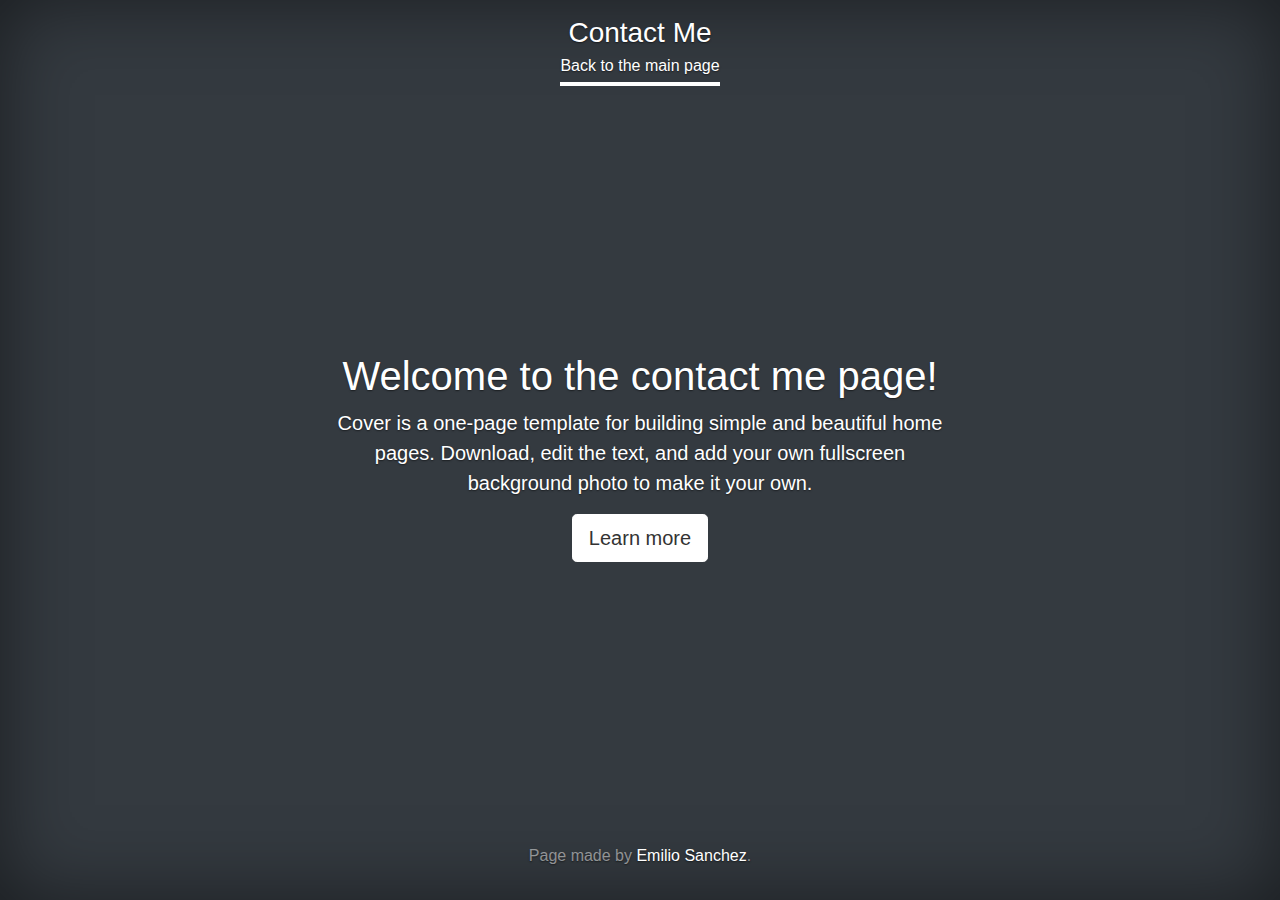
<file: contact.html>
<!doctype html>
<html lang="en" class="h-100">

<head>
  <meta charset="utf-8">
  <meta name="viewport" content="width=device-width, initial-scale=1">
  <title>Contact Me!</title>
  <link rel="shortcut icon" href="favicon.ico"/>
  <link rel="stylesheet" href="https://cdn.jsdelivr.net/npm/bootstrap@4.3.1/dist/css/bootstrap.min.css"
    integrity="sha384-ggOyR0iXCbMQv3Xipma34MD+dH/1fQ784/j6cY/iJTQUOhcWr7x9JvoRxT2MZw1T" crossorigin="anonymous" />

  <style>
    .bd-placeholder-img {
      font-size: 1.125rem;
      text-anchor: middle;
      -webkit-user-select: none;
      -moz-user-select: none;
      user-select: none;
    }

    @media (min-width: 768px) {
      .bd-placeholder-img-lg {
        font-size: 3.5rem;
      }
    }

    .b-example-divider {
      height: 3rem;
      background-color: rgba(0, 0, 0, .1);
      border: solid rgba(0, 0, 0, .15);
      border-width: 1px 0;
      box-shadow: inset 0 .5em 1.5em rgba(0, 0, 0, .1), inset 0 .125em .5em rgba(0, 0, 0, .15);
    }

    .b-example-vr {
      flex-shrink: 0;
      width: 1.5rem;
      height: 100vh;
    }

    .bi {
      vertical-align: -.125em;
      fill: currentColor;
    }

    .nav-scroller {
      position: relative;
      z-index: 2;
      height: 2.75rem;
      overflow-y: hidden;
    }

    .nav-scroller .nav {
      display: flex;
      flex-wrap: nowrap;
      padding-bottom: 1rem;
      margin-top: -1px;
      overflow-x: auto;
      text-align: center;
      white-space: nowrap;
      -webkit-overflow-scrolling: touch;
    }
  </style>
  <link href="./css/contact.css" rel="stylesheet">
</head>

<body class="d-flex h-100 text-center text-white bg-dark">

  <div class="cover-container d-flex w-100 h-100 p-3 mx-auto flex-column">
    <header class="mb-auto">
      <div>
        <h3 class="float-md-start mb-0">Contact Me</h3>
        <nav class="nav nav-masthead justify-content-center float-md-end">
          <a class="nav-link fw-bold py-1 px-0 active" aria-current="page" href="index.html">Back to the main page</a>
        </nav>
      </div>
    </header>

    <main class="px-3">
      <h1>Welcome to the contact me page!</h1>
      <p class="lead">Cover is a one-page template for building simple and beautiful home pages. Download, edit the
        text, and add your own fullscreen background photo to make it your own.</p>
      <p class="lead">
        <a href="#" class="btn btn-lg btn-secondary fw-bold border-white bg-white">Learn more</a>
      </p>
    </main>

    <footer class="mt-auto text-white-50">
      <p>Page made by <a href="https://github.com/ESH2007" class="text-white">Emilio Sanchez</a>.</p>
    </footer>
  </div>



</body>

</html>
</file>
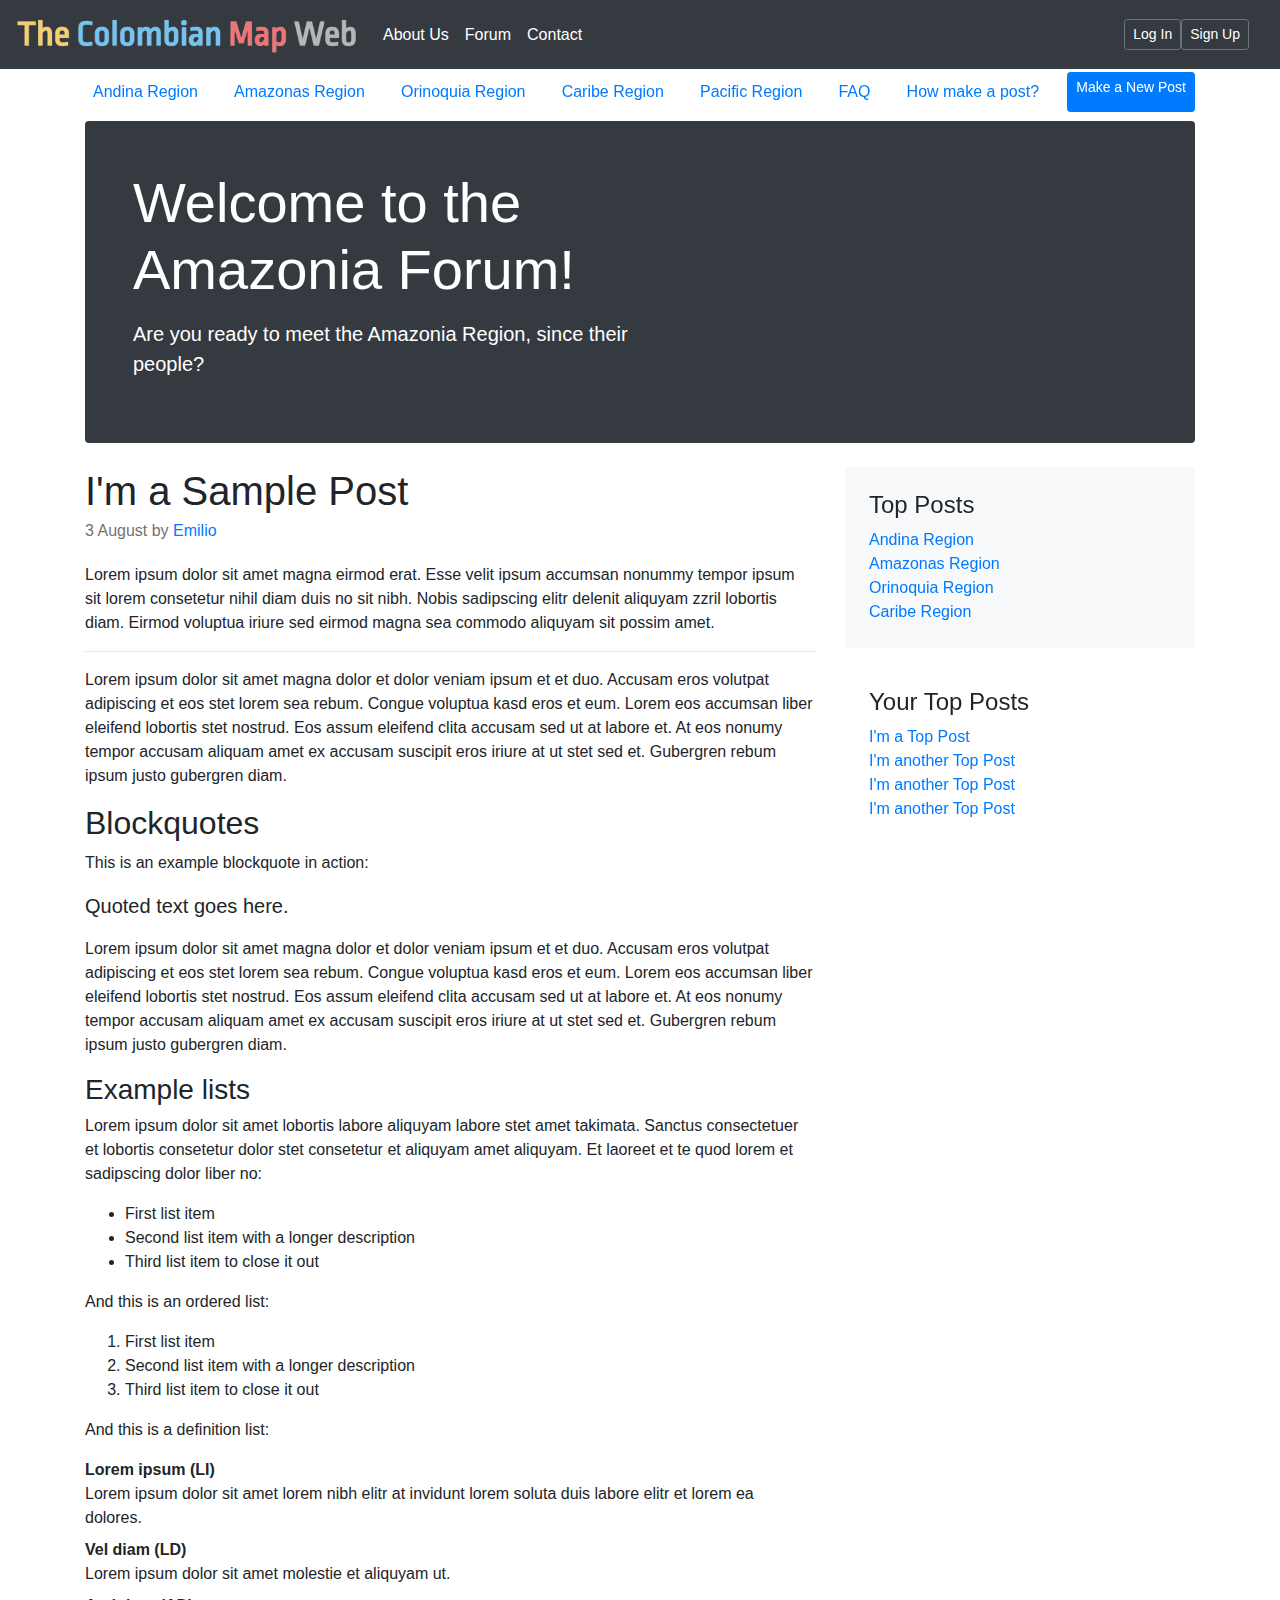
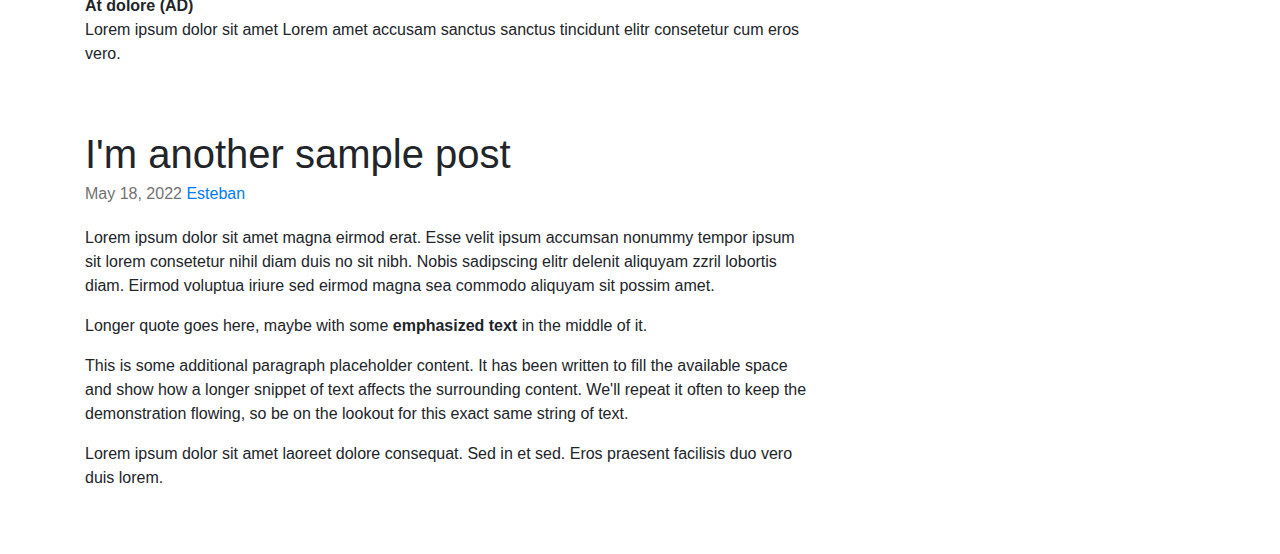
<file: forumPages/amazonia.html>
<!DOCTYPE html>
<html>

<head>
    <link rel="shortcut icon" href="favicon.ico"/>
    <meta charset="UTF-8">
    <meta name="viewport" content="width=device-width, initial-scale=1.0">
    <meta http-equiv="X-UA-Compatible" content="ie=edge">
    <link rel="stylesheet" href="../css/blog.css" />
    <!-- Bootstrap CSS -->
    <link rel="stylesheet" href="https://cdn.jsdelivr.net/npm/bootstrap@4.3.1/dist/css/bootstrap.min.css"
        integrity="sha384-ggOyR0iXCbMQv3Xipma34MD+dH/1fQ784/j6cY/iJTQUOhcWr7x9JvoRxT2MZw1T" crossorigin="anonymous" />
    <link href="https://fonts.googleapis.com/css?family=Playfair&#43;Display:700,900&amp;display=swap" rel="stylesheet">
    <title>Welcome to the forum</title>
    <style>
        .bd-placeholder-img {
            font-size: 1.125rem;
            text-anchor: middle;
            -webkit-user-select: none;
            -moz-user-select: none;
            user-select: none;
        }

        @media (min-width: 768px) {
            .bd-placeholder-img-lg {
                font-size: 3.5rem;
            }
        }

        .b-example-divider {
            height: 3rem;
            background-color: rgba(0, 0, 0, .1);
            border: solid rgba(0, 0, 0, .15);
            border-width: 1px 0;
            box-shadow: inset 0 .5em 1.5em rgba(0, 0, 0, .1), inset 0 .125em .5em rgba(0, 0, 0, .15);
        }

        .b-example-vr {
            flex-shrink: 0;
            width: 1.5rem;
            height: 100vh;
        }

        .bi {
            vertical-align: -.125em;
            fill: currentColor;
        }

        .nav-scroller {
            position: relative;
            z-index: 2;
            height: 2.75rem;
            overflow-y: hidden;
        }

        .nav-scroller .nav {
            display: flex;
            flex-wrap: nowrap;
            padding-bottom: 1rem;
            margin-top: -1px;
            overflow-x: auto;
            text-align: center;
            white-space: nowrap;
            -webkit-overflow-scrolling: touch;
        }
    </style>
</head>

<body>
    <section class="menu">
        <nav class="navbar navbar-expand-lg navbar-dark bg-dark">
            <a class="navbar-brand" href="../index.html"><img src="../img/image_2022-05-14_185653521-removebg-preview.png"
                    alt="" width="343" height="43"></a>
            <button class="navbar-toggler" type="button" data-toggle="collapse" data-target="#navbarSupportedContent"
                aria-controls="navbarSupportedContent" aria-expanded="false" aria-label="Toggle navigation">
                <span class="navbar-toggler-icon"></span>
            </button>
            <div class="collapse navbar-collapse" id="navbarSupportedContent">
                <ul class="navbar-nav mr-auto">
                    <li class="nav-item">
                        <a class="nav-link" href="../aboutUs.html">About Us</a>
                    </li>
                    <li class="nav-item">
                        <a class="nav-link" href="../forum.php">Forum</a>
                    </li>
                    <li class="nav-item">
                        <a class="nav-link" href="../contact.html">Contact</a>
                    </li>
                </ul>
                <div class="col-4 d-flex justify-content-end align-items-center">
                    <a class="btn btn-sm btn-outline-secondary" href="../login.php">Log In</a>
                    <a class="btn btn-sm btn-outline-secondary" href="../signin.php">Sign Up</a>
                </div>
            </div>
        </nav>
        <!--Menu con Home, Forum, about us, contact-->
    </section>

    <div class="container">
        <div class="nav-scroller py-1 mb-2">
            <nav class="nav d-flex justify-content-between">
                <a class="p-2 link-secondary" href="../forumPages/andinaR.html">Andina Region</a>
                <a class="p-2 link-secondary" href="../forumPages/amazonia.html">Amazonas Region</a>
                <a class="p-2 link-secondary" href="../forumPages/orinoquiaR.html">Orinoquia Region</a>
                <a class="p-2 link-secondary" href="../forumPages/caribeR.html">Caribe Region</a>
                <a class="p-2 link-secondary" href="../forumPages/pacifica.html">Pacific Region</a>
                <a class="p-2 link-secondary" href="#">FAQ</a>
                <a class="p-2 link-secondary" href="#">How make a post?</a>
                <a class="btn btn-sm btn-outline-primary" href="../makeANewPost.php">Make a New Post</a>
                <style>
                    .btn-outline-primary {
                        background-color: #007bff;
                        color: #ffffff;
                        border-color: #007bff;
                    }

                    .btn-outline-primary:hover {
                        background-color: #0c6cd3;
                        color: #ffffff;
                        border-color: #007bff;
                    }
                </style>
            </nav>
        </div>
    </div>

    <main class="container">
        <div class="p-4 p-md-5 mb-4 text-white rounded bg-dark">
            <div class="col-md-6 px-0">
                <h1 id="Blog-Header" class="display-4 fst-italic">Welcome to the Amazonia Forum!</h1>
                <p class="lead my-3">Are you ready to meet the Amazonia Region, since their people?</p>
            </div>
        </div>

        <div class="row g-5">
            <div class="col-md-8">
                <article class="blog-post">
                    <h2 class="blog-post-title mb-1">I'm a Sample Post</h2>
                    <p class="blog-post-meta">3 August by <a href="#">Emilio</a></p>

                    <p>Lorem ipsum dolor sit amet magna eirmod erat. Esse velit ipsum accumsan nonummy tempor ipsum sit
                        lorem
                        consetetur nihil diam duis no sit nibh. Nobis sadipscing elitr delenit aliquyam zzril lobortis
                        diam. Eirmod
                        voluptua iriure sed eirmod magna sea commodo aliquyam sit possim amet.</p>
                    <hr>
                    <p>Lorem ipsum dolor sit amet magna dolor et dolor veniam ipsum et et duo. Accusam eros volutpat
                        adipiscing et
                        eos stet lorem sea rebum. Congue voluptua kasd eros et eum. Lorem eos accumsan liber eleifend
                        lobortis stet
                        nostrud. Eos assum eleifend clita accusam sed ut at labore et. At eos nonumy tempor accusam
                        aliquam amet ex
                        accusam suscipit eros iriure at ut stet sed et. Gubergren rebum ipsum justo gubergren diam.</p>
                    <h2>Blockquotes</h2>
                    <p>This is an example blockquote in action:</p>
                    <blockquote class="blockquote">
                        <p>Quoted text goes here.</p>
                    </blockquote>
                    <p>Lorem ipsum dolor sit amet magna dolor et dolor veniam ipsum et et duo. Accusam eros volutpat
                        adipiscing et
                        eos stet lorem sea rebum. Congue voluptua kasd eros et eum. Lorem eos accumsan liber eleifend
                        lobortis stet
                        nostrud. Eos assum eleifend clita accusam sed ut at labore et. At eos nonumy tempor accusam
                        aliquam amet ex
                        accusam suscipit eros iriure at ut stet sed et. Gubergren rebum ipsum justo gubergren diam.</p>
                    <h3>Example lists</h3>
                    <p>Lorem ipsum dolor sit amet lobortis labore aliquyam labore stet amet takimata. Sanctus
                        consectetuer et
                        lobortis consetetur dolor stet consetetur et aliquyam amet aliquyam. Et laoreet et te quod lorem
                        et
                        sadipscing dolor liber no:</p>
                    <ul>
                        <li>First list item</li>
                        <li>Second list item with a longer description</li>
                        <li>Third list item to close it out</li>
                    </ul>
                    <p>And this is an ordered list:</p>
                    <ol>
                        <li>First list item</li>
                        <li>Second list item with a longer description</li>
                        <li>Third list item to close it out</li>
                    </ol>
                    <p>And this is a definition list:</p>
                    <dl>
                        <dt>Lorem ipsum (LI)</dt>
                        <dd>Lorem ipsum dolor sit amet lorem nibh elitr at invidunt lorem soluta duis labore elitr et
                            lorem ea
                            dolores.</dd>
                        <dt>Vel diam (LD)</dt>
                        <dd>Lorem ipsum dolor sit amet molestie et aliquyam ut.</dd>
                        <dt>At dolore (AD)</dt>
                        <dd>Lorem ipsum dolor sit amet Lorem amet accusam sanctus sanctus tincidunt elitr consetetur cum
                            eros vero.
                        </dd>
                    </dl>
                </article>

                <article class="blog-post">
                    <h2 class="blog-post-title mb-1">I'm another sample post</h2>
                    <p class="blog-post-meta">May 18, 2022 <a href="#">Esteban</a></p>

                    <p>Lorem ipsum dolor sit amet magna eirmod erat. Esse velit ipsum accumsan nonummy tempor ipsum sit
                        lorem
                        consetetur nihil diam duis no sit nibh. Nobis sadipscing elitr delenit aliquyam zzril lobortis
                        diam. Eirmod
                        voluptua iriure sed eirmod magna sea commodo aliquyam sit possim amet.</p>
                    <blockquote>
                        <p>Longer quote goes here, maybe with some <strong>emphasized text</strong> in the middle of it.
                        </p>
                    </blockquote>
                    <p>This is some additional paragraph placeholder content. It has been written to fill the available
                        space and
                        show how a longer snippet of text affects the surrounding content. We'll repeat it often to keep
                        the
                        demonstration flowing, so be on the lookout for this exact same string of text.</p>

                    <p>Lorem ipsum dolor sit amet laoreet dolore consequat. Sed in et sed. Eros praesent facilisis duo
                        vero duis
                        lorem.</p>
                </article>
            </div>

            <div class="col-md-4">
                <div class="position-sticky" style="top: 2rem;">
                    <div class="p-4 mb-3 bg-light rounded">
                        <h4 class="fst-italic">Top Posts</h4>
                        <ol class="list-unstyled mb-0">
                            <li><a href="#">Andina Region</a></li>
                            <li><a href="#">Amazonas Region</a></li>
                            <li><a href="#">Orinoquia Region</a></li>
                            <li><a href="#">Caribe Region</a></li>
                        </ol>
                    </div>

                    <div class="p-4">
                        <h4 class="fst-italic">Your Top Posts</h4>
                        <ol class="list-unstyled mb-0">
                            <li><a href="#">I'm a Top Post</a></li>
                            <li><a href="#">I'm another Top Post</a></li>
                            <li><a href="#">I'm another Top Post</a></li>
                            <li><a href="#">I'm another Top Post</a></li>
                        </ol>
                    </div>
                </div>
            </div>
        </div>

    </main>
    <!--JS Files for BootstrapJS and Jquery-->
    <script src="https://code.jquery.com/jquery-3.3.1.slim.min.js"
        integrity="sha384-q8i/X+965DzO0rT7abK41JStQIAqVgRVzpbzo5smXKp4YfRvH+8abtTE1Pi6jizo"
        crossorigin="anonymous"></script>
    <script src="https://cdn.jsdelivr.net/npm/popper.js@1.14.7/dist/umd/popper.min.js"
        integrity="sha384-UO2eT0CpHqdSJQ6hJty5KVphtPhzWj9WO1clHTMGa3JDZwrnQq4sF86dIHNDz0W1"
        crossorigin="anonymous"></script>
    <script src="https://cdn.jsdelivr.net/npm/bootstrap@4.3.1/dist/js/bootstrap.min.js"
        integrity="sha384-JjSmVgyd0p3pXB1rRibZUAYoIIy6OrQ6VrjIEaFf/nJGzIxFDsf4x0xIM+B07jRM"
        crossorigin="anonymous"></script>

</body>

</html>
</file>
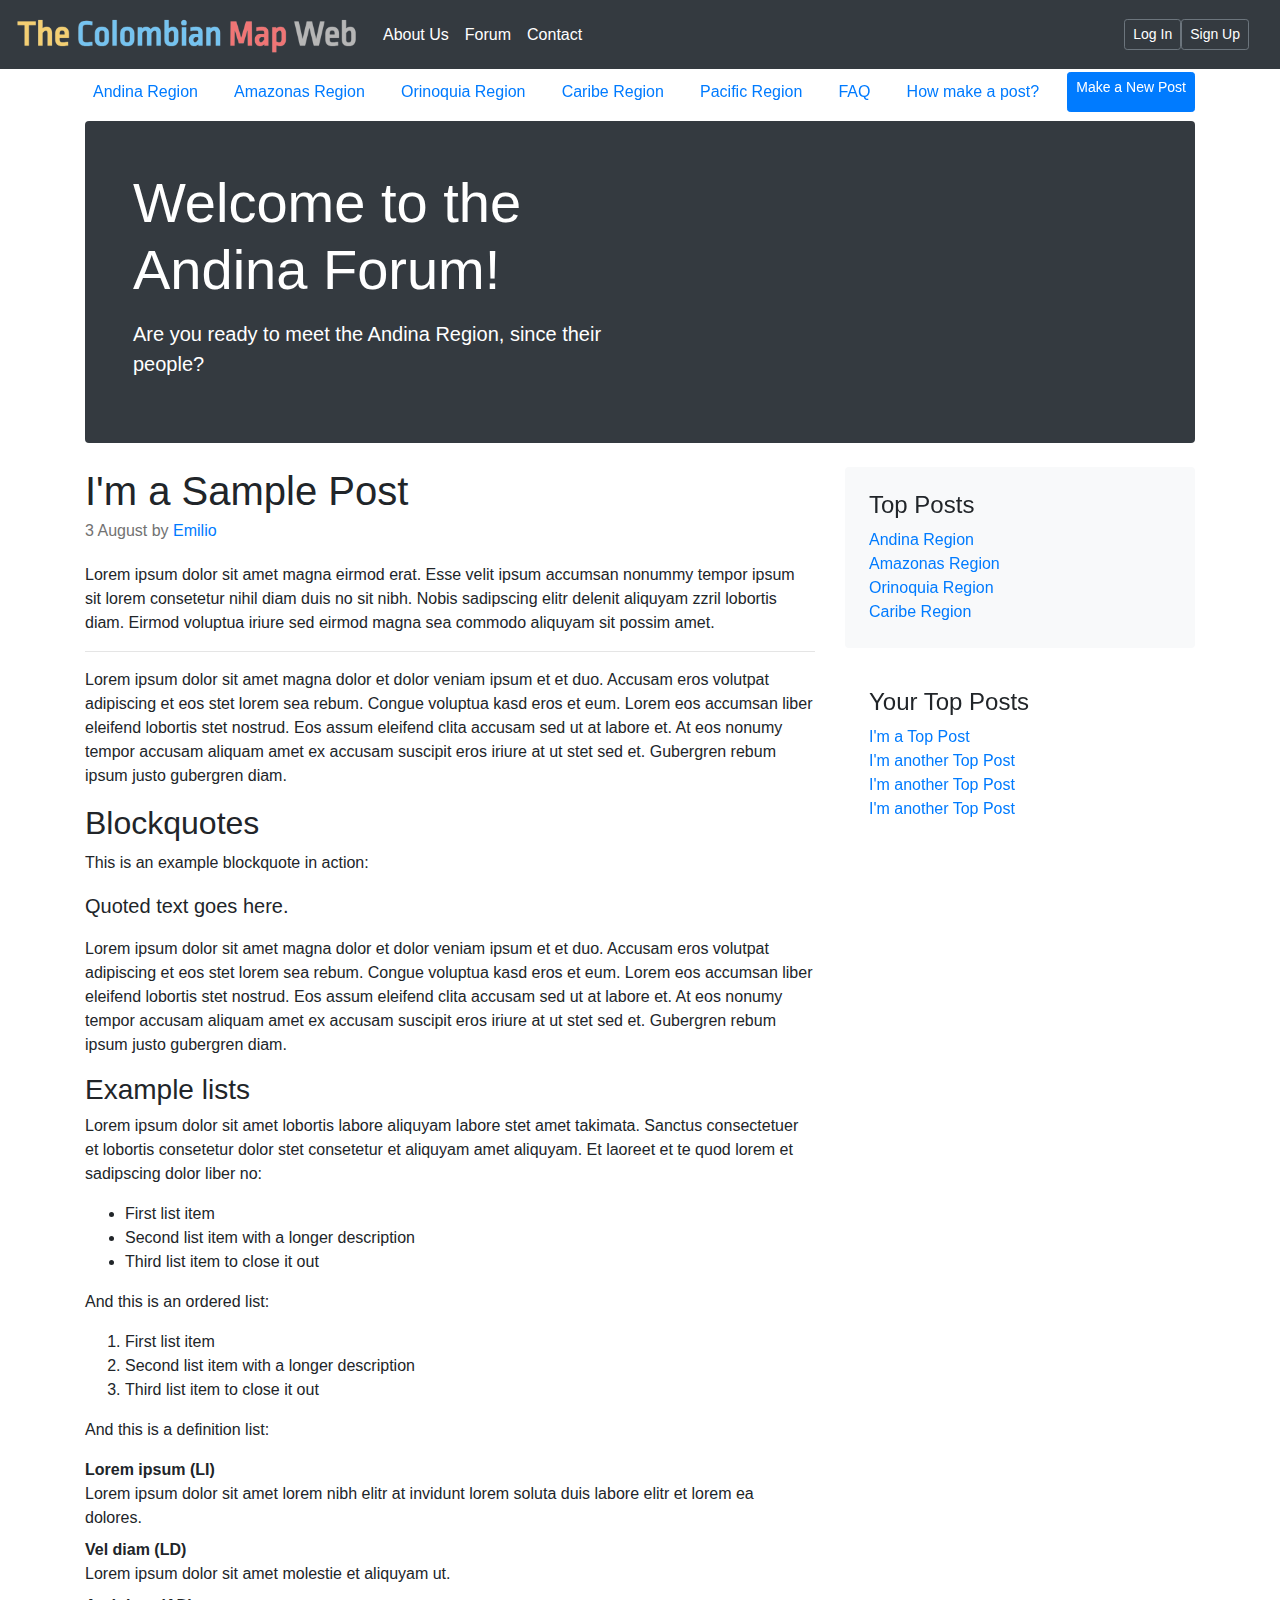
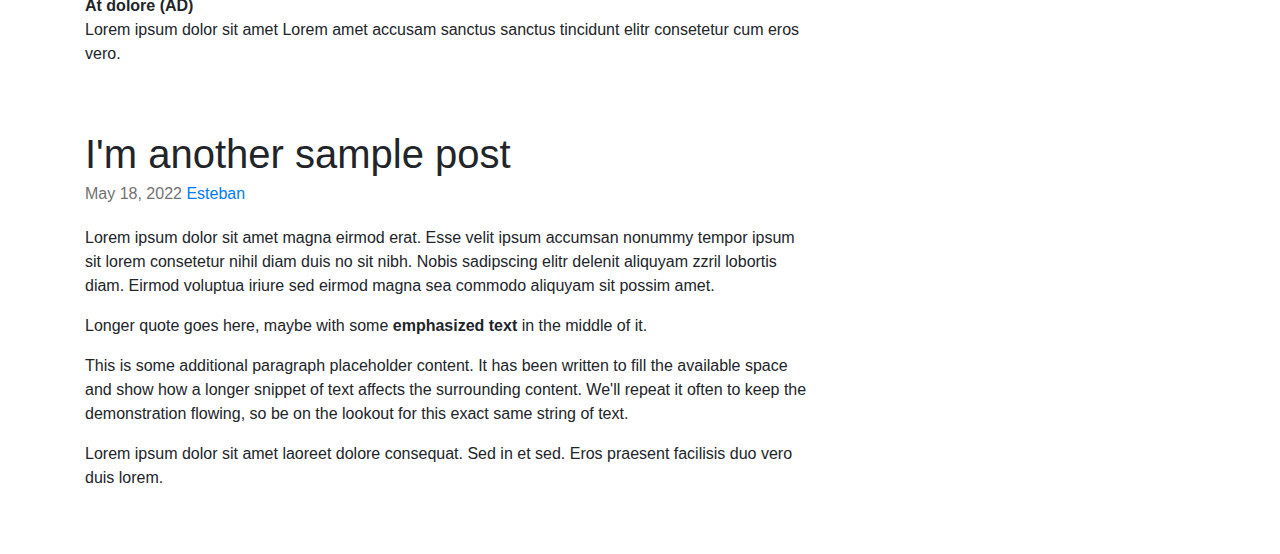
<file: forumPages/andinaR.html>
<!DOCTYPE html>
<html>

<head>
    <link rel="shortcut icon" href="favicon.ico"/>
    <meta charset="UTF-8">
    <meta name="viewport" content="width=device-width, initial-scale=1.0">
    <meta http-equiv="X-UA-Compatible" content="ie=edge">
    <link rel="stylesheet" href="../css/blog.css" />
    <!-- Bootstrap CSS -->
    <link rel="stylesheet" href="https://cdn.jsdelivr.net/npm/bootstrap@4.3.1/dist/css/bootstrap.min.css"
        integrity="sha384-ggOyR0iXCbMQv3Xipma34MD+dH/1fQ784/j6cY/iJTQUOhcWr7x9JvoRxT2MZw1T" crossorigin="anonymous" />
    <link href="https://fonts.googleapis.com/css?family=Playfair&#43;Display:700,900&amp;display=swap" rel="stylesheet">
    <title>Welcome to the forum</title>
    <style>
        .bd-placeholder-img {
            font-size: 1.125rem;
            text-anchor: middle;
            -webkit-user-select: none;
            -moz-user-select: none;
            user-select: none;
        }

        @media (min-width: 768px) {
            .bd-placeholder-img-lg {
                font-size: 3.5rem;
            }
        }

        .b-example-divider {
            height: 3rem;
            background-color: rgba(0, 0, 0, .1);
            border: solid rgba(0, 0, 0, .15);
            border-width: 1px 0;
            box-shadow: inset 0 .5em 1.5em rgba(0, 0, 0, .1), inset 0 .125em .5em rgba(0, 0, 0, .15);
        }

        .b-example-vr {
            flex-shrink: 0;
            width: 1.5rem;
            height: 100vh;
        }

        .bi {
            vertical-align: -.125em;
            fill: currentColor;
        }

        .nav-scroller {
            position: relative;
            z-index: 2;
            height: 2.75rem;
            overflow-y: hidden;
        }

        .nav-scroller .nav {
            display: flex;
            flex-wrap: nowrap;
            padding-bottom: 1rem;
            margin-top: -1px;
            overflow-x: auto;
            text-align: center;
            white-space: nowrap;
            -webkit-overflow-scrolling: touch;
        }
    </style>
</head>

<body>
    <section class="menu">
        <nav class="navbar navbar-expand-lg navbar-dark bg-dark">
            <a class="navbar-brand" href="../index.html"><img src="../img/image_2022-05-14_185653521-removebg-preview.png"
                    alt="" width="343" height="43"></a>
            <button class="navbar-toggler" type="button" data-toggle="collapse" data-target="#navbarSupportedContent"
                aria-controls="navbarSupportedContent" aria-expanded="false" aria-label="Toggle navigation">
                <span class="navbar-toggler-icon"></span>
            </button>
            <div class="collapse navbar-collapse" id="navbarSupportedContent">
                <ul class="navbar-nav mr-auto">
                    <li class="nav-item">
                        <a class="nav-link" href="../aboutUs.html">About Us</a>
                    </li>
                    <li class="nav-item">
                        <a class="nav-link" href="../forum.php">Forum</a>
                    </li>
                    <li class="nav-item">
                        <a class="nav-link" href="../contact.html">Contact</a>
                    </li>
                </ul>
                <div class="col-4 d-flex justify-content-end align-items-center">
                    <a class="btn btn-sm btn-outline-secondary" href="../login.php">Log In</a>
                    <a class="btn btn-sm btn-outline-secondary" href="../signin.php">Sign Up</a>
                </div>
            </div>
        </nav>
        <!--Menu con Home, Forum, about us, contact-->
    </section>

    <div class="container">
        <div class="nav-scroller py-1 mb-2">
            <nav class="nav d-flex justify-content-between">
                <a class="p-2 link-secondary" href="../forumPages/andinaR.html">Andina Region</a>
                <a class="p-2 link-secondary" href="../forumPages/amazonia.html">Amazonas Region</a>
                <a class="p-2 link-secondary" href="../forumPages/orinoquiaR.html">Orinoquia Region</a>
                <a class="p-2 link-secondary" href="../forumPages/caribeR.html">Caribe Region</a>
                <a class="p-2 link-secondary" href="../forumPages/pacifica.html">Pacific Region</a>
                <a class="p-2 link-secondary" href="#">FAQ</a>
                <a class="p-2 link-secondary" href="#">How make a post?</a>
                <a class="btn btn-sm btn-outline-primary" href="../makeANewPost.php">Make a New Post</a>
                <style>
                    .btn-outline-primary {
                        background-color: #007bff;
                        color: #ffffff;
                        border-color: #007bff;
                    }

                    .btn-outline-primary:hover {
                        background-color: #0c6cd3;
                        color: #ffffff;
                        border-color: #007bff;
                    }
                </style>
            </nav>
        </div>
    </div>

    <main class="container">
        <div class="p-4 p-md-5 mb-4 text-white rounded bg-dark">
            <div class="col-md-6 px-0">
                <h1 id="Blog-Header" class="display-4 fst-italic">Welcome to the Andina Forum!</h1>
                <p class="lead my-3">Are you ready to meet the Andina Region, since their people?</p>
            </div>
        </div>

        <div class="row g-5">
            <div class="col-md-8">
                <article class="blog-post">
                    <h2 class="blog-post-title mb-1">I'm a Sample Post</h2>
                    <p class="blog-post-meta">3 August by <a href="#">Emilio</a></p>

                    <p>Lorem ipsum dolor sit amet magna eirmod erat. Esse velit ipsum accumsan nonummy tempor ipsum sit
                        lorem
                        consetetur nihil diam duis no sit nibh. Nobis sadipscing elitr delenit aliquyam zzril lobortis
                        diam. Eirmod
                        voluptua iriure sed eirmod magna sea commodo aliquyam sit possim amet.</p>
                    <hr>
                    <p>Lorem ipsum dolor sit amet magna dolor et dolor veniam ipsum et et duo. Accusam eros volutpat
                        adipiscing et
                        eos stet lorem sea rebum. Congue voluptua kasd eros et eum. Lorem eos accumsan liber eleifend
                        lobortis stet
                        nostrud. Eos assum eleifend clita accusam sed ut at labore et. At eos nonumy tempor accusam
                        aliquam amet ex
                        accusam suscipit eros iriure at ut stet sed et. Gubergren rebum ipsum justo gubergren diam.</p>
                    <h2>Blockquotes</h2>
                    <p>This is an example blockquote in action:</p>
                    <blockquote class="blockquote">
                        <p>Quoted text goes here.</p>
                    </blockquote>
                    <p>Lorem ipsum dolor sit amet magna dolor et dolor veniam ipsum et et duo. Accusam eros volutpat
                        adipiscing et
                        eos stet lorem sea rebum. Congue voluptua kasd eros et eum. Lorem eos accumsan liber eleifend
                        lobortis stet
                        nostrud. Eos assum eleifend clita accusam sed ut at labore et. At eos nonumy tempor accusam
                        aliquam amet ex
                        accusam suscipit eros iriure at ut stet sed et. Gubergren rebum ipsum justo gubergren diam.</p>
                    <h3>Example lists</h3>
                    <p>Lorem ipsum dolor sit amet lobortis labore aliquyam labore stet amet takimata. Sanctus
                        consectetuer et
                        lobortis consetetur dolor stet consetetur et aliquyam amet aliquyam. Et laoreet et te quod lorem
                        et
                        sadipscing dolor liber no:</p>
                    <ul>
                        <li>First list item</li>
                        <li>Second list item with a longer description</li>
                        <li>Third list item to close it out</li>
                    </ul>
                    <p>And this is an ordered list:</p>
                    <ol>
                        <li>First list item</li>
                        <li>Second list item with a longer description</li>
                        <li>Third list item to close it out</li>
                    </ol>
                    <p>And this is a definition list:</p>
                    <dl>
                        <dt>Lorem ipsum (LI)</dt>
                        <dd>Lorem ipsum dolor sit amet lorem nibh elitr at invidunt lorem soluta duis labore elitr et
                            lorem ea
                            dolores.</dd>
                        <dt>Vel diam (LD)</dt>
                        <dd>Lorem ipsum dolor sit amet molestie et aliquyam ut.</dd>
                        <dt>At dolore (AD)</dt>
                        <dd>Lorem ipsum dolor sit amet Lorem amet accusam sanctus sanctus tincidunt elitr consetetur cum
                            eros vero.
                        </dd>
                    </dl>
                </article>

                <article class="blog-post">
                    <h2 class="blog-post-title mb-1">I'm another sample post</h2>
                    <p class="blog-post-meta">May 18, 2022 <a href="#">Esteban</a></p>

                    <p>Lorem ipsum dolor sit amet magna eirmod erat. Esse velit ipsum accumsan nonummy tempor ipsum sit
                        lorem
                        consetetur nihil diam duis no sit nibh. Nobis sadipscing elitr delenit aliquyam zzril lobortis
                        diam. Eirmod
                        voluptua iriure sed eirmod magna sea commodo aliquyam sit possim amet.</p>
                    <blockquote>
                        <p>Longer quote goes here, maybe with some <strong>emphasized text</strong> in the middle of it.
                        </p>
                    </blockquote>
                    <p>This is some additional paragraph placeholder content. It has been written to fill the available
                        space and
                        show how a longer snippet of text affects the surrounding content. We'll repeat it often to keep
                        the
                        demonstration flowing, so be on the lookout for this exact same string of text.</p>

                    <p>Lorem ipsum dolor sit amet laoreet dolore consequat. Sed in et sed. Eros praesent facilisis duo
                        vero duis
                        lorem.</p>
                </article>
            </div>

            <div class="col-md-4">
                <div class="position-sticky" style="top: 2rem;">
                    <div class="p-4 mb-3 bg-light rounded">
                        <h4 class="fst-italic">Top Posts</h4>
                        <ol class="list-unstyled mb-0">
                            <li><a href="#">Andina Region</a></li>
                            <li><a href="#">Amazonas Region</a></li>
                            <li><a href="#">Orinoquia Region</a></li>
                            <li><a href="#">Caribe Region</a></li>
                        </ol>
                    </div>

                    <div class="p-4">
                        <h4 class="fst-italic">Your Top Posts</h4>
                        <ol class="list-unstyled mb-0">
                            <li><a href="#">I'm a Top Post</a></li>
                            <li><a href="#">I'm another Top Post</a></li>
                            <li><a href="#">I'm another Top Post</a></li>
                            <li><a href="#">I'm another Top Post</a></li>
                        </ol>
                    </div>
                </div>
            </div>
        </div>

    </main>
    <!--JS Files for BootstrapJS and Jquery-->
    <script src="https://code.jquery.com/jquery-3.3.1.slim.min.js"
        integrity="sha384-q8i/X+965DzO0rT7abK41JStQIAqVgRVzpbzo5smXKp4YfRvH+8abtTE1Pi6jizo"
        crossorigin="anonymous"></script>
    <script src="https://cdn.jsdelivr.net/npm/popper.js@1.14.7/dist/umd/popper.min.js"
        integrity="sha384-UO2eT0CpHqdSJQ6hJty5KVphtPhzWj9WO1clHTMGa3JDZwrnQq4sF86dIHNDz0W1"
        crossorigin="anonymous"></script>
    <script src="https://cdn.jsdelivr.net/npm/bootstrap@4.3.1/dist/js/bootstrap.min.js"
        integrity="sha384-JjSmVgyd0p3pXB1rRibZUAYoIIy6OrQ6VrjIEaFf/nJGzIxFDsf4x0xIM+B07jRM"
        crossorigin="anonymous"></script>

</body>

</html>
</file>
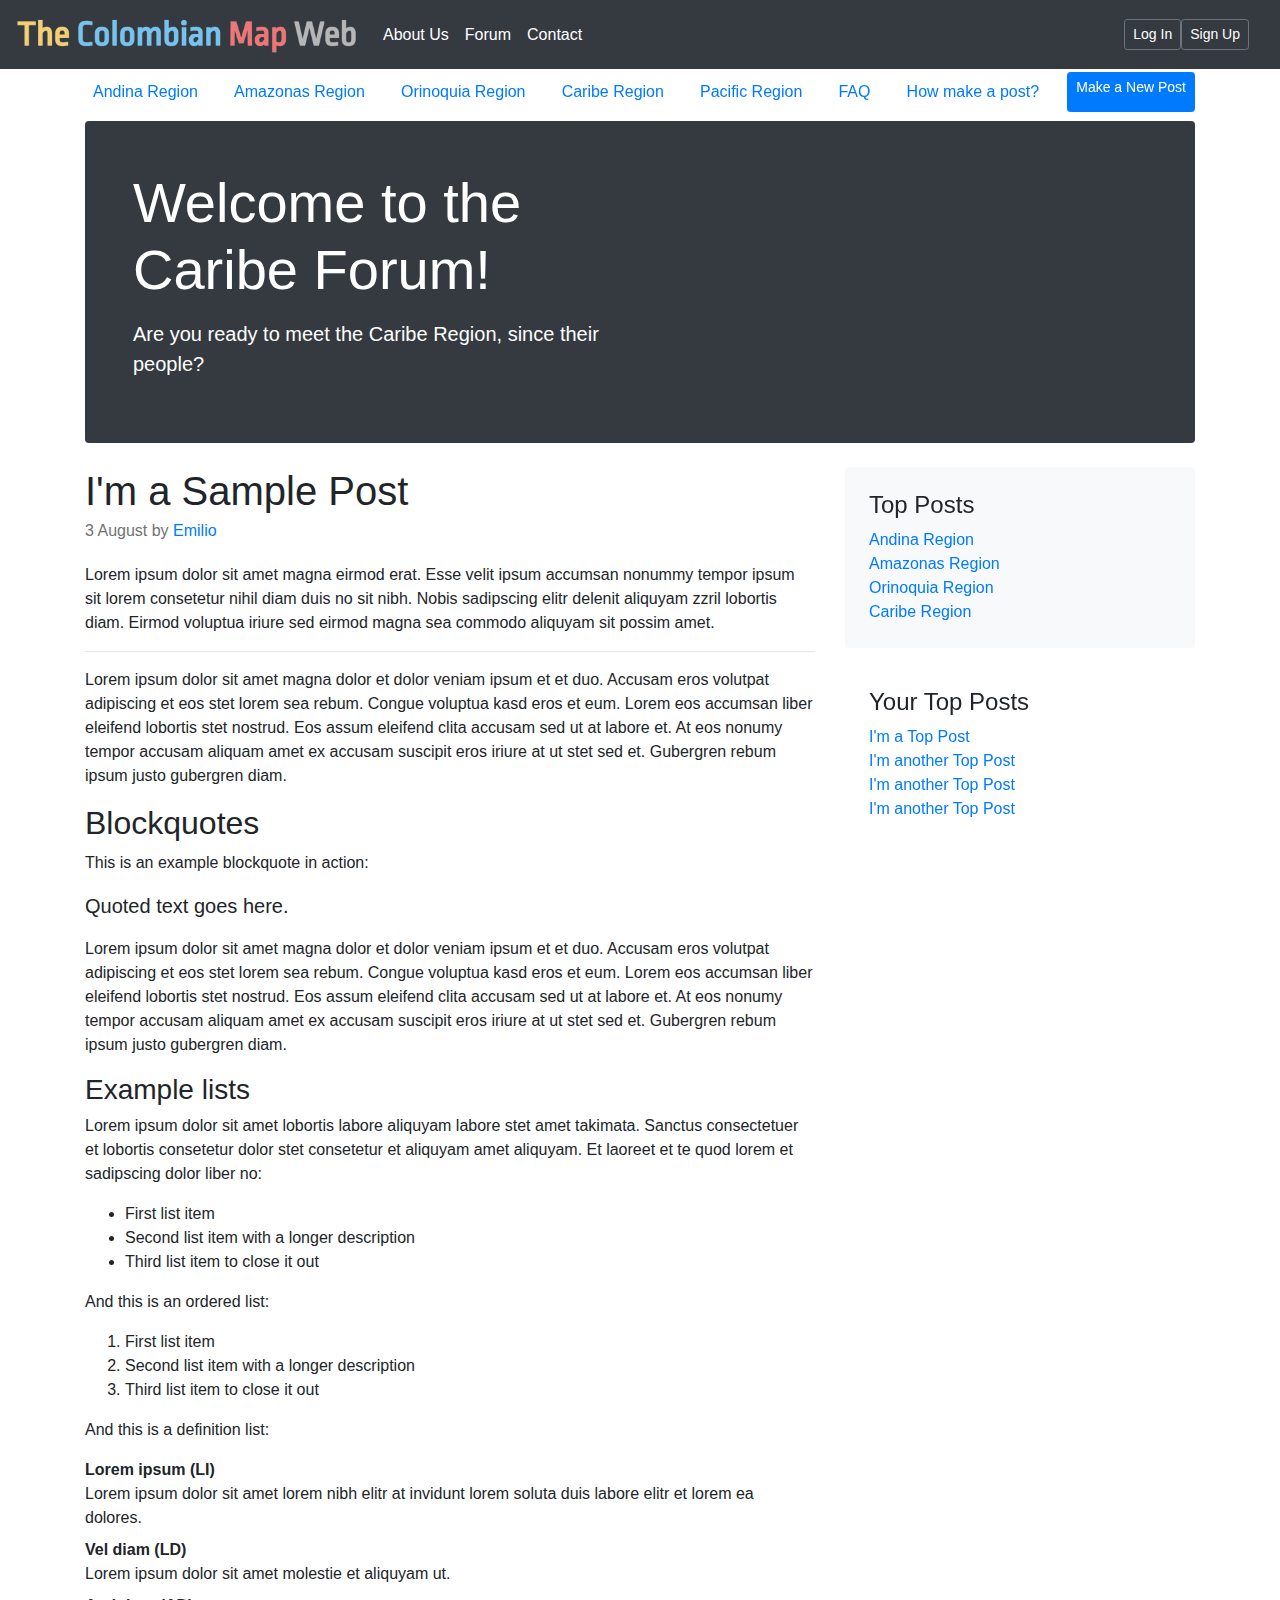
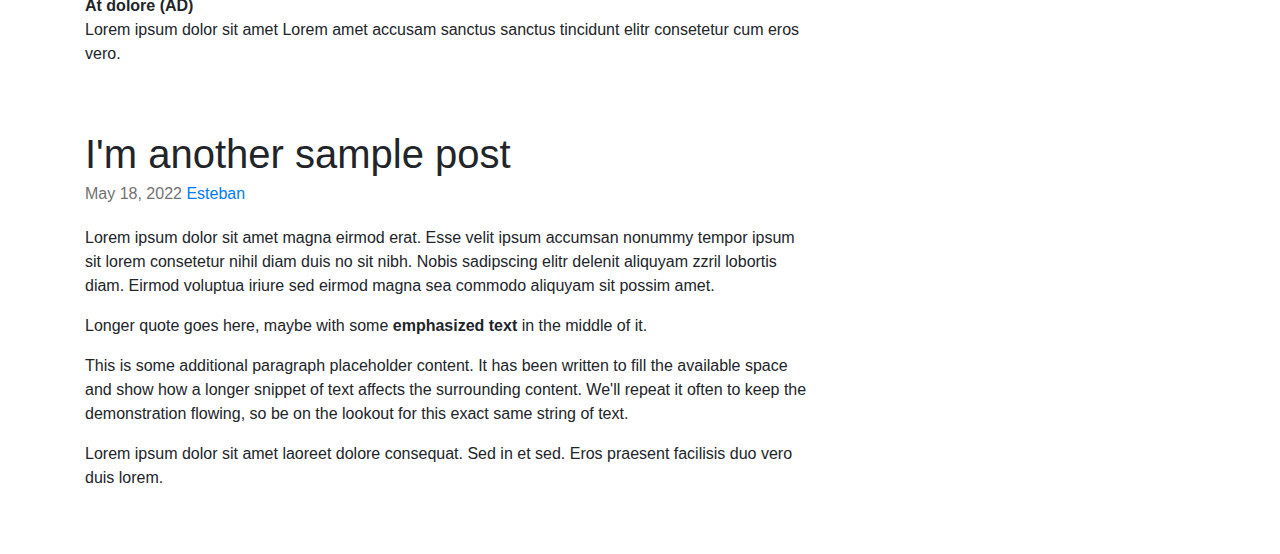
<file: forumPages/caribeR.html>
<!DOCTYPE html>
<html>

<head>
    <link rel="shortcut icon" href="favicon.ico"/>
    <meta charset="UTF-8">
    <meta name="viewport" content="width=device-width, initial-scale=1.0">
    <meta http-equiv="X-UA-Compatible" content="ie=edge">
    <link rel="stylesheet" href="../css/blog.css" />
    <!-- Bootstrap CSS -->
    <link rel="stylesheet" href="https://cdn.jsdelivr.net/npm/bootstrap@4.3.1/dist/css/bootstrap.min.css"
        integrity="sha384-ggOyR0iXCbMQv3Xipma34MD+dH/1fQ784/j6cY/iJTQUOhcWr7x9JvoRxT2MZw1T" crossorigin="anonymous" />
    <link href="https://fonts.googleapis.com/css?family=Playfair&#43;Display:700,900&amp;display=swap" rel="stylesheet">
    <title>Welcome to the forum</title>
    <style>
        .bd-placeholder-img {
            font-size: 1.125rem;
            text-anchor: middle;
            -webkit-user-select: none;
            -moz-user-select: none;
            user-select: none;
        }

        @media (min-width: 768px) {
            .bd-placeholder-img-lg {
                font-size: 3.5rem;
            }
        }

        .b-example-divider {
            height: 3rem;
            background-color: rgba(0, 0, 0, .1);
            border: solid rgba(0, 0, 0, .15);
            border-width: 1px 0;
            box-shadow: inset 0 .5em 1.5em rgba(0, 0, 0, .1), inset 0 .125em .5em rgba(0, 0, 0, .15);
        }

        .b-example-vr {
            flex-shrink: 0;
            width: 1.5rem;
            height: 100vh;
        }

        .bi {
            vertical-align: -.125em;
            fill: currentColor;
        }

        .nav-scroller {
            position: relative;
            z-index: 2;
            height: 2.75rem;
            overflow-y: hidden;
        }

        .nav-scroller .nav {
            display: flex;
            flex-wrap: nowrap;
            padding-bottom: 1rem;
            margin-top: -1px;
            overflow-x: auto;
            text-align: center;
            white-space: nowrap;
            -webkit-overflow-scrolling: touch;
        }
    </style>
</head>

<body>
    <section class="menu">
        <nav class="navbar navbar-expand-lg navbar-dark bg-dark">
            <a class="navbar-brand" href="../index.html"><img src="../img/image_2022-05-14_185653521-removebg-preview.png"
                    alt="" width="343" height="43"></a>
            <button class="navbar-toggler" type="button" data-toggle="collapse" data-target="#navbarSupportedContent"
                aria-controls="navbarSupportedContent" aria-expanded="false" aria-label="Toggle navigation">
                <span class="navbar-toggler-icon"></span>
            </button>
            <div class="collapse navbar-collapse" id="navbarSupportedContent">
                <ul class="navbar-nav mr-auto">
                    <li class="nav-item">
                        <a class="nav-link" href="../aboutUs.html">About Us</a>
                    </li>
                    <li class="nav-item">
                        <a class="nav-link" href="../forum.php">Forum</a>
                    </li>
                    <li class="nav-item">
                        <a class="nav-link" href="../contact.html">Contact</a>
                    </li>
                </ul>
                <div class="col-4 d-flex justify-content-end align-items-center">
                    <a class="btn btn-sm btn-outline-secondary" href="../login.php">Log In</a>
                    <a class="btn btn-sm btn-outline-secondary" href="../signin.php">Sign Up</a>
                </div>
            </div>
        </nav>
        <!--Menu con Home, Forum, about us, contact-->
    </section>

    <div class="container">
        <div class="nav-scroller py-1 mb-2">
            <nav class="nav d-flex justify-content-between">
                <a class="p-2 link-secondary" href="../forumPages/andinaR.html">Andina Region</a>
                <a class="p-2 link-secondary" href="../forumPages/amazonia.html">Amazonas Region</a>
                <a class="p-2 link-secondary" href="../forumPages/orinoquiaR.html">Orinoquia Region</a>
                <a class="p-2 link-secondary" href="../forumPages/caribeR.html">Caribe Region</a>
                <a class="p-2 link-secondary" href="../forumPages/pacifica.html">Pacific Region</a>
                <a class="p-2 link-secondary" href="#">FAQ</a>
                <a class="p-2 link-secondary" href="#">How make a post?</a>
                <a class="btn btn-sm btn-outline-primary" href="../makeANewPost.php">Make a New Post</a>
                <style>
                    .btn-outline-primary {
                        background-color: #007bff;
                        color: #ffffff;
                        border-color: #007bff;
                    }

                    .btn-outline-primary:hover {
                        background-color: #0c6cd3;
                        color: #ffffff;
                        border-color: #007bff;
                    }
                </style>
            </nav>
        </div>
    </div>

    <main class="container">
        <div class="p-4 p-md-5 mb-4 text-white rounded bg-dark">
            <div class="col-md-6 px-0">
                <h1 id="Blog-Header" class="display-4 fst-italic">Welcome to the Caribe Forum!</h1>
                <p class="lead my-3">Are you ready to meet the Caribe Region, since their people?</p>
            </div>
        </div>

        <div class="row g-5">
            <div class="col-md-8">
                <article class="blog-post">
                    <h2 class="blog-post-title mb-1">I'm a Sample Post</h2>
                    <p class="blog-post-meta">3 August by <a href="#">Emilio</a></p>

                    <p>Lorem ipsum dolor sit amet magna eirmod erat. Esse velit ipsum accumsan nonummy tempor ipsum sit
                        lorem
                        consetetur nihil diam duis no sit nibh. Nobis sadipscing elitr delenit aliquyam zzril lobortis
                        diam. Eirmod
                        voluptua iriure sed eirmod magna sea commodo aliquyam sit possim amet.</p>
                    <hr>
                    <p>Lorem ipsum dolor sit amet magna dolor et dolor veniam ipsum et et duo. Accusam eros volutpat
                        adipiscing et
                        eos stet lorem sea rebum. Congue voluptua kasd eros et eum. Lorem eos accumsan liber eleifend
                        lobortis stet
                        nostrud. Eos assum eleifend clita accusam sed ut at labore et. At eos nonumy tempor accusam
                        aliquam amet ex
                        accusam suscipit eros iriure at ut stet sed et. Gubergren rebum ipsum justo gubergren diam.</p>
                    <h2>Blockquotes</h2>
                    <p>This is an example blockquote in action:</p>
                    <blockquote class="blockquote">
                        <p>Quoted text goes here.</p>
                    </blockquote>
                    <p>Lorem ipsum dolor sit amet magna dolor et dolor veniam ipsum et et duo. Accusam eros volutpat
                        adipiscing et
                        eos stet lorem sea rebum. Congue voluptua kasd eros et eum. Lorem eos accumsan liber eleifend
                        lobortis stet
                        nostrud. Eos assum eleifend clita accusam sed ut at labore et. At eos nonumy tempor accusam
                        aliquam amet ex
                        accusam suscipit eros iriure at ut stet sed et. Gubergren rebum ipsum justo gubergren diam.</p>
                    <h3>Example lists</h3>
                    <p>Lorem ipsum dolor sit amet lobortis labore aliquyam labore stet amet takimata. Sanctus
                        consectetuer et
                        lobortis consetetur dolor stet consetetur et aliquyam amet aliquyam. Et laoreet et te quod lorem
                        et
                        sadipscing dolor liber no:</p>
                    <ul>
                        <li>First list item</li>
                        <li>Second list item with a longer description</li>
                        <li>Third list item to close it out</li>
                    </ul>
                    <p>And this is an ordered list:</p>
                    <ol>
                        <li>First list item</li>
                        <li>Second list item with a longer description</li>
                        <li>Third list item to close it out</li>
                    </ol>
                    <p>And this is a definition list:</p>
                    <dl>
                        <dt>Lorem ipsum (LI)</dt>
                        <dd>Lorem ipsum dolor sit amet lorem nibh elitr at invidunt lorem soluta duis labore elitr et
                            lorem ea
                            dolores.</dd>
                        <dt>Vel diam (LD)</dt>
                        <dd>Lorem ipsum dolor sit amet molestie et aliquyam ut.</dd>
                        <dt>At dolore (AD)</dt>
                        <dd>Lorem ipsum dolor sit amet Lorem amet accusam sanctus sanctus tincidunt elitr consetetur cum
                            eros vero.
                        </dd>
                    </dl>
                </article>

                <article class="blog-post">
                    <h2 class="blog-post-title mb-1">I'm another sample post</h2>
                    <p class="blog-post-meta">May 18, 2022 <a href="#">Esteban</a></p>

                    <p>Lorem ipsum dolor sit amet magna eirmod erat. Esse velit ipsum accumsan nonummy tempor ipsum sit
                        lorem
                        consetetur nihil diam duis no sit nibh. Nobis sadipscing elitr delenit aliquyam zzril lobortis
                        diam. Eirmod
                        voluptua iriure sed eirmod magna sea commodo aliquyam sit possim amet.</p>
                    <blockquote>
                        <p>Longer quote goes here, maybe with some <strong>emphasized text</strong> in the middle of it.
                        </p>
                    </blockquote>
                    <p>This is some additional paragraph placeholder content. It has been written to fill the available
                        space and
                        show how a longer snippet of text affects the surrounding content. We'll repeat it often to keep
                        the
                        demonstration flowing, so be on the lookout for this exact same string of text.</p>

                    <p>Lorem ipsum dolor sit amet laoreet dolore consequat. Sed in et sed. Eros praesent facilisis duo
                        vero duis
                        lorem.</p>
                </article>
            </div>

            <div class="col-md-4">
                <div class="position-sticky" style="top: 2rem;">
                    <div class="p-4 mb-3 bg-light rounded">
                        <h4 class="fst-italic">Top Posts</h4>
                        <ol class="list-unstyled mb-0">
                            <li><a href="#">Andina Region</a></li>
                            <li><a href="#">Amazonas Region</a></li>
                            <li><a href="#">Orinoquia Region</a></li>
                            <li><a href="#">Caribe Region</a></li>
                        </ol>
                    </div>

                    <div class="p-4">
                        <h4 class="fst-italic">Your Top Posts</h4>
                        <ol class="list-unstyled mb-0">
                            <li><a href="#">I'm a Top Post</a></li>
                            <li><a href="#">I'm another Top Post</a></li>
                            <li><a href="#">I'm another Top Post</a></li>
                            <li><a href="#">I'm another Top Post</a></li>
                        </ol>
                    </div>
                </div>
            </div>
        </div>

    </main>
    <!--JS Files for BootstrapJS and Jquery-->
    <script src="https://code.jquery.com/jquery-3.3.1.slim.min.js"
        integrity="sha384-q8i/X+965DzO0rT7abK41JStQIAqVgRVzpbzo5smXKp4YfRvH+8abtTE1Pi6jizo"
        crossorigin="anonymous"></script>
    <script src="https://cdn.jsdelivr.net/npm/popper.js@1.14.7/dist/umd/popper.min.js"
        integrity="sha384-UO2eT0CpHqdSJQ6hJty5KVphtPhzWj9WO1clHTMGa3JDZwrnQq4sF86dIHNDz0W1"
        crossorigin="anonymous"></script>
    <script src="https://cdn.jsdelivr.net/npm/bootstrap@4.3.1/dist/js/bootstrap.min.js"
        integrity="sha384-JjSmVgyd0p3pXB1rRibZUAYoIIy6OrQ6VrjIEaFf/nJGzIxFDsf4x0xIM+B07jRM"
        crossorigin="anonymous"></script>

</body>

</html>
</file>
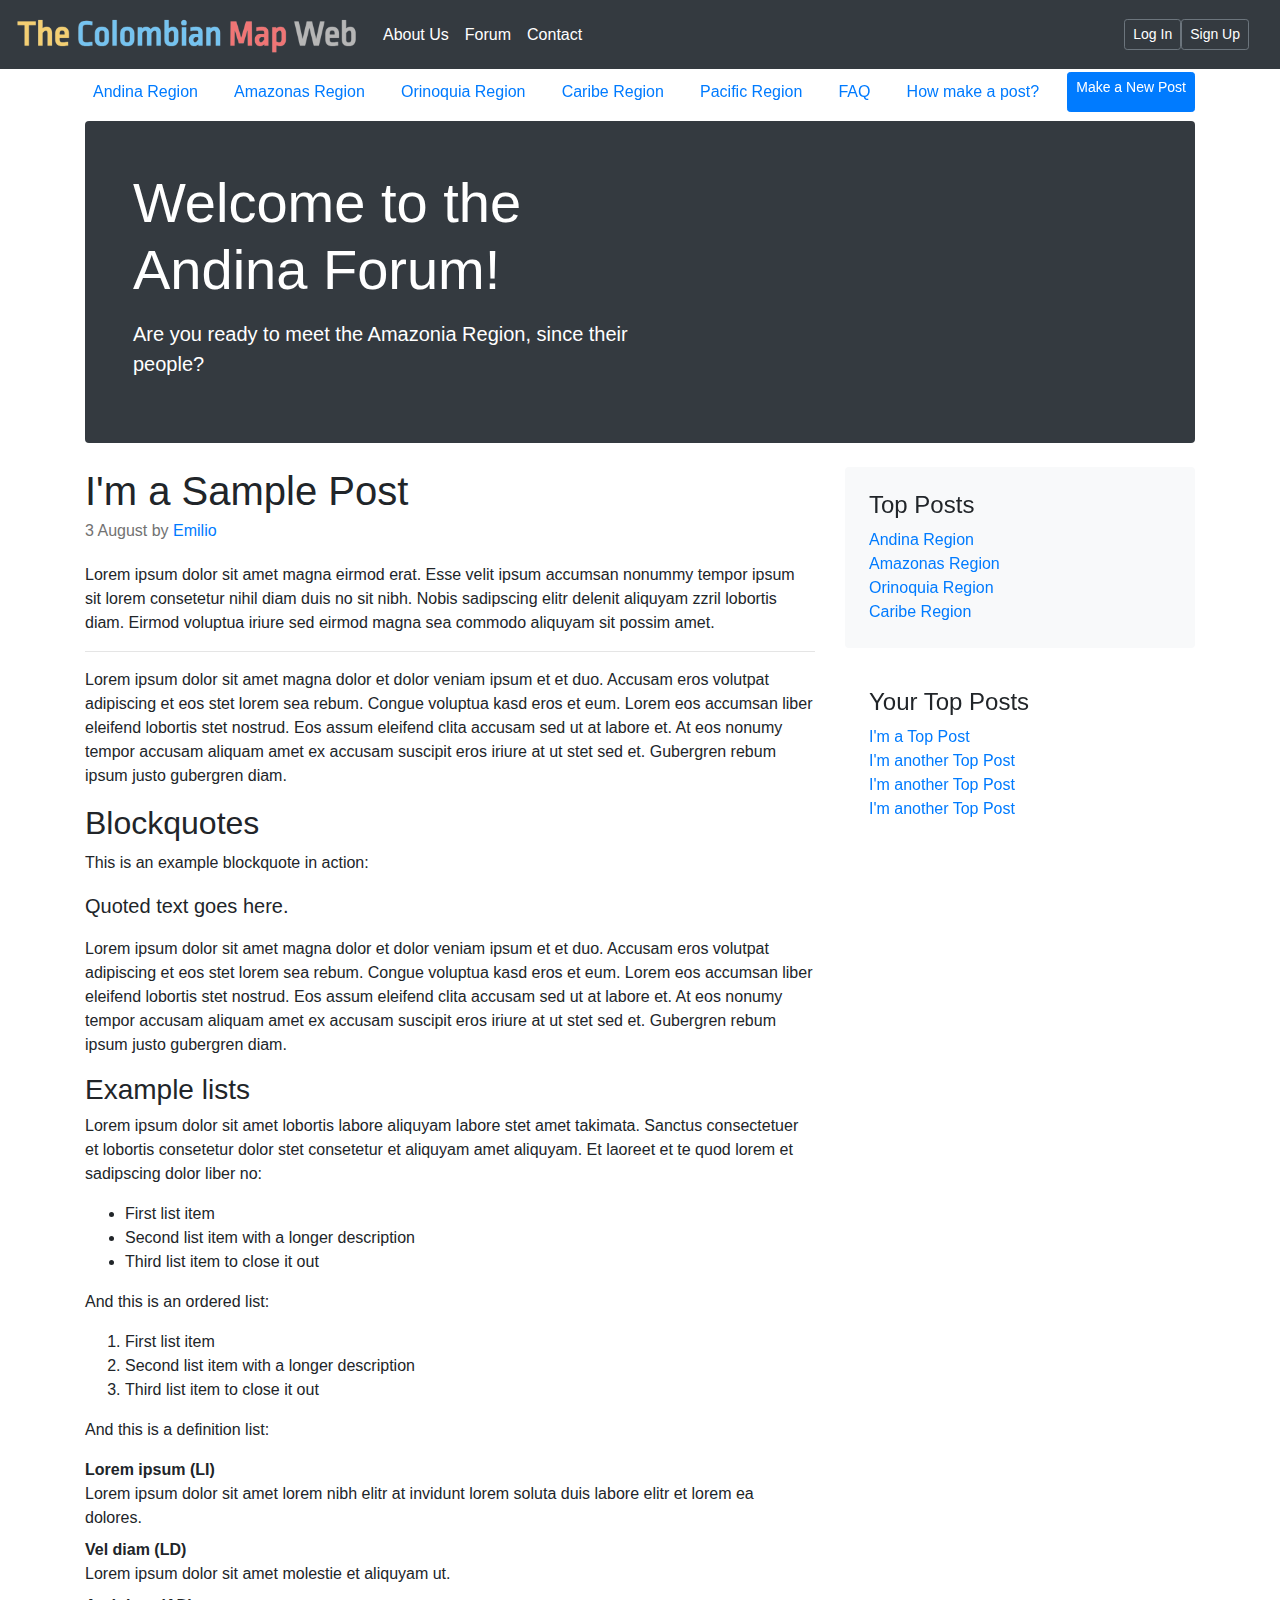
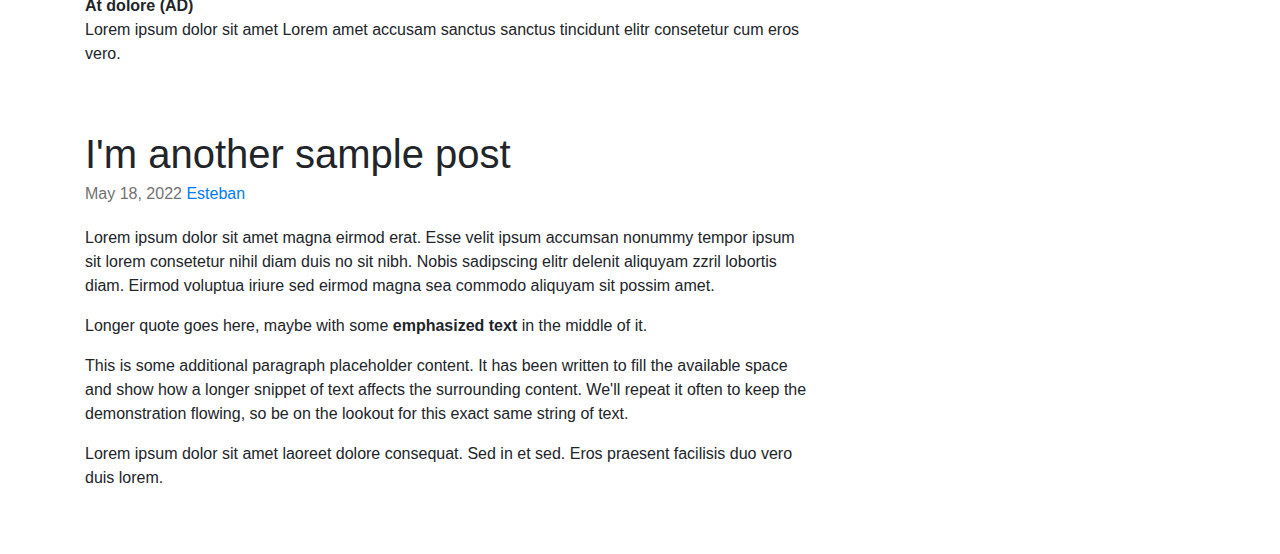
<file: forumPages/orinoquiaR.html>
<!DOCTYPE html>
<html>

<head>
    <link rel="shortcut icon" href="favicon.ico"/>
    <meta charset="UTF-8">
    <meta name="viewport" content="width=device-width, initial-scale=1.0">
    <meta http-equiv="X-UA-Compatible" content="ie=edge">
    <link rel="stylesheet" href="../css/blog.css" />
    <!-- Bootstrap CSS -->
    <link rel="stylesheet" href="https://cdn.jsdelivr.net/npm/bootstrap@4.3.1/dist/css/bootstrap.min.css"
        integrity="sha384-ggOyR0iXCbMQv3Xipma34MD+dH/1fQ784/j6cY/iJTQUOhcWr7x9JvoRxT2MZw1T" crossorigin="anonymous" />
    <link href="https://fonts.googleapis.com/css?family=Playfair&#43;Display:700,900&amp;display=swap" rel="stylesheet">
    <title>Welcome to the forum</title>
    <style>
        .bd-placeholder-img {
            font-size: 1.125rem;
            text-anchor: middle;
            -webkit-user-select: none;
            -moz-user-select: none;
            user-select: none;
        }

        @media (min-width: 768px) {
            .bd-placeholder-img-lg {
                font-size: 3.5rem;
            }
        }

        .b-example-divider {
            height: 3rem;
            background-color: rgba(0, 0, 0, .1);
            border: solid rgba(0, 0, 0, .15);
            border-width: 1px 0;
            box-shadow: inset 0 .5em 1.5em rgba(0, 0, 0, .1), inset 0 .125em .5em rgba(0, 0, 0, .15);
        }

        .b-example-vr {
            flex-shrink: 0;
            width: 1.5rem;
            height: 100vh;
        }

        .bi {
            vertical-align: -.125em;
            fill: currentColor;
        }

        .nav-scroller {
            position: relative;
            z-index: 2;
            height: 2.75rem;
            overflow-y: hidden;
        }

        .nav-scroller .nav {
            display: flex;
            flex-wrap: nowrap;
            padding-bottom: 1rem;
            margin-top: -1px;
            overflow-x: auto;
            text-align: center;
            white-space: nowrap;
            -webkit-overflow-scrolling: touch;
        }
    </style>
</head>

<body>
    <section class="menu">
        <nav class="navbar navbar-expand-lg navbar-dark bg-dark">
            <a class="navbar-brand" href="../index.html"><img
                    src="../img/image_2022-05-14_185653521-removebg-preview.png" alt="" width="343" height="43"></a>
            <button class="navbar-toggler" type="button" data-toggle="collapse" data-target="#navbarSupportedContent"
                aria-controls="navbarSupportedContent" aria-expanded="false" aria-label="Toggle navigation">
                <span class="navbar-toggler-icon"></span>
            </button>
            <div class="collapse navbar-collapse" id="navbarSupportedContent">
                <ul class="navbar-nav mr-auto">
                    <li class="nav-item">
                        <a class="nav-link" href="../aboutUs.html">About Us</a>
                    </li>
                    <li class="nav-item">
                        <a class="nav-link" href="../forum.php">Forum</a>
                    </li>
                    <li class="nav-item">
                        <a class="nav-link" href="../contact.html">Contact</a>
                    </li>
                </ul>
                <div class="col-4 d-flex justify-content-end align-items-center">
                    <a class="btn btn-sm btn-outline-secondary" href="../login.php">Log In</a>
                    <a class="btn btn-sm btn-outline-secondary" href="../signin.php">Sign Up</a>
                </div>
            </div>
        </nav>
        <!--Menu con Home, Forum, about us, contact-->
    </section>

    <div class="container">
        <div class="nav-scroller py-1 mb-2">
            <nav class="nav d-flex justify-content-between">
                <a class="p-2 link-secondary" href="../forumPages/andinaR.html">Andina Region</a>
                <a class="p-2 link-secondary" href="../forumPages/amazonia.html">Amazonas Region</a>
                <a class="p-2 link-secondary" href="../forumPages/orinoquiaR.html">Orinoquia Region</a>
                <a class="p-2 link-secondary" href="../forumPages/caribeR.html">Caribe Region</a>
                <a class="p-2 link-secondary" href="../forumPages/pacifica.html">Pacific Region</a>
                <a class="p-2 link-secondary" href="#">FAQ</a>
                <a class="p-2 link-secondary" href="#">How make a post?</a>
                <a class="btn btn-sm btn-outline-primary" href="../makeANewPost.php">Make a New Post</a>
                <style>
                    .btn-outline-primary {
                        background-color: #007bff;
                        color: #ffffff;
                        border-color: #007bff;
                    }

                    .btn-outline-primary:hover {
                        background-color: #0c6cd3;
                        color: #ffffff;
                        border-color: #007bff;
                    }
                </style>
            </nav>
        </div>
    </div>

    <main class="container">
        <div class="p-4 p-md-5 mb-4 text-white rounded bg-dark">
            <div class="col-md-6 px-0">
                <h1 id="Blog-Header" class="display-4 fst-italic">Welcome to the Andina Forum!</h1>
                <p class="lead my-3">Are you ready to meet the Amazonia Region, since their people?</p>
            </div>
        </div>

        <div class="row g-5">
            <div class="col-md-8">
                <article class="blog-post">
                    <h2 class="blog-post-title mb-1">I'm a Sample Post</h2>
                    <p class="blog-post-meta">3 August by <a href="#">Emilio</a></p>

                    <p>Lorem ipsum dolor sit amet magna eirmod erat. Esse velit ipsum accumsan nonummy tempor ipsum sit
                        lorem
                        consetetur nihil diam duis no sit nibh. Nobis sadipscing elitr delenit aliquyam zzril lobortis
                        diam. Eirmod
                        voluptua iriure sed eirmod magna sea commodo aliquyam sit possim amet.</p>
                    <hr>
                    <p>Lorem ipsum dolor sit amet magna dolor et dolor veniam ipsum et et duo. Accusam eros volutpat
                        adipiscing et
                        eos stet lorem sea rebum. Congue voluptua kasd eros et eum. Lorem eos accumsan liber eleifend
                        lobortis stet
                        nostrud. Eos assum eleifend clita accusam sed ut at labore et. At eos nonumy tempor accusam
                        aliquam amet ex
                        accusam suscipit eros iriure at ut stet sed et. Gubergren rebum ipsum justo gubergren diam.</p>
                    <h2>Blockquotes</h2>
                    <p>This is an example blockquote in action:</p>
                    <blockquote class="blockquote">
                        <p>Quoted text goes here.</p>
                    </blockquote>
                    <p>Lorem ipsum dolor sit amet magna dolor et dolor veniam ipsum et et duo. Accusam eros volutpat
                        adipiscing et
                        eos stet lorem sea rebum. Congue voluptua kasd eros et eum. Lorem eos accumsan liber eleifend
                        lobortis stet
                        nostrud. Eos assum eleifend clita accusam sed ut at labore et. At eos nonumy tempor accusam
                        aliquam amet ex
                        accusam suscipit eros iriure at ut stet sed et. Gubergren rebum ipsum justo gubergren diam.</p>
                    <h3>Example lists</h3>
                    <p>Lorem ipsum dolor sit amet lobortis labore aliquyam labore stet amet takimata. Sanctus
                        consectetuer et
                        lobortis consetetur dolor stet consetetur et aliquyam amet aliquyam. Et laoreet et te quod lorem
                        et
                        sadipscing dolor liber no:</p>
                    <ul>
                        <li>First list item</li>
                        <li>Second list item with a longer description</li>
                        <li>Third list item to close it out</li>
                    </ul>
                    <p>And this is an ordered list:</p>
                    <ol>
                        <li>First list item</li>
                        <li>Second list item with a longer description</li>
                        <li>Third list item to close it out</li>
                    </ol>
                    <p>And this is a definition list:</p>
                    <dl>
                        <dt>Lorem ipsum (LI)</dt>
                        <dd>Lorem ipsum dolor sit amet lorem nibh elitr at invidunt lorem soluta duis labore elitr et
                            lorem ea
                            dolores.</dd>
                        <dt>Vel diam (LD)</dt>
                        <dd>Lorem ipsum dolor sit amet molestie et aliquyam ut.</dd>
                        <dt>At dolore (AD)</dt>
                        <dd>Lorem ipsum dolor sit amet Lorem amet accusam sanctus sanctus tincidunt elitr consetetur cum
                            eros vero.
                        </dd>
                    </dl>
                </article>

                <article class="blog-post">
                    <h2 class="blog-post-title mb-1">I'm another sample post</h2>
                    <p class="blog-post-meta">May 18, 2022 <a href="#">Esteban</a></p>

                    <p>Lorem ipsum dolor sit amet magna eirmod erat. Esse velit ipsum accumsan nonummy tempor ipsum sit
                        lorem
                        consetetur nihil diam duis no sit nibh. Nobis sadipscing elitr delenit aliquyam zzril lobortis
                        diam. Eirmod
                        voluptua iriure sed eirmod magna sea commodo aliquyam sit possim amet.</p>
                    <blockquote>
                        <p>Longer quote goes here, maybe with some <strong>emphasized text</strong> in the middle of it.
                        </p>
                    </blockquote>
                    <p>This is some additional paragraph placeholder content. It has been written to fill the available
                        space and
                        show how a longer snippet of text affects the surrounding content. We'll repeat it often to keep
                        the
                        demonstration flowing, so be on the lookout for this exact same string of text.</p>

                    <p>Lorem ipsum dolor sit amet laoreet dolore consequat. Sed in et sed. Eros praesent facilisis duo
                        vero duis
                        lorem.</p>
                </article>
            </div>

            <div class="col-md-4">
                <div class="position-sticky" style="top: 2rem;">
                    <div class="p-4 mb-3 bg-light rounded">
                        <h4 class="fst-italic">Top Posts</h4>
                        <ol class="list-unstyled mb-0">
                            <li><a href="#">Andina Region</a></li>
                            <li><a href="#">Amazonas Region</a></li>
                            <li><a href="#">Orinoquia Region</a></li>
                            <li><a href="#">Caribe Region</a></li>
                        </ol>
                    </div>

                    <div class="p-4">
                        <h4 class="fst-italic">Your Top Posts</h4>
                        <ol class="list-unstyled mb-0">
                            <li><a href="#">I'm a Top Post</a></li>
                            <li><a href="#">I'm another Top Post</a></li>
                            <li><a href="#">I'm another Top Post</a></li>
                            <li><a href="#">I'm another Top Post</a></li>
                        </ol>
                    </div>
                </div>
            </div>
        </div>

    </main>
    <!--JS Files for BootstrapJS and Jquery-->
    <script src="https://code.jquery.com/jquery-3.3.1.slim.min.js"
        integrity="sha384-q8i/X+965DzO0rT7abK41JStQIAqVgRVzpbzo5smXKp4YfRvH+8abtTE1Pi6jizo"
        crossorigin="anonymous"></script>
    <script src="https://cdn.jsdelivr.net/npm/popper.js@1.14.7/dist/umd/popper.min.js"
        integrity="sha384-UO2eT0CpHqdSJQ6hJty5KVphtPhzWj9WO1clHTMGa3JDZwrnQq4sF86dIHNDz0W1"
        crossorigin="anonymous"></script>
    <script src="https://cdn.jsdelivr.net/npm/bootstrap@4.3.1/dist/js/bootstrap.min.js"
        integrity="sha384-JjSmVgyd0p3pXB1rRibZUAYoIIy6OrQ6VrjIEaFf/nJGzIxFDsf4x0xIM+B07jRM"
        crossorigin="anonymous"></script>

</body>

</html>
</file>
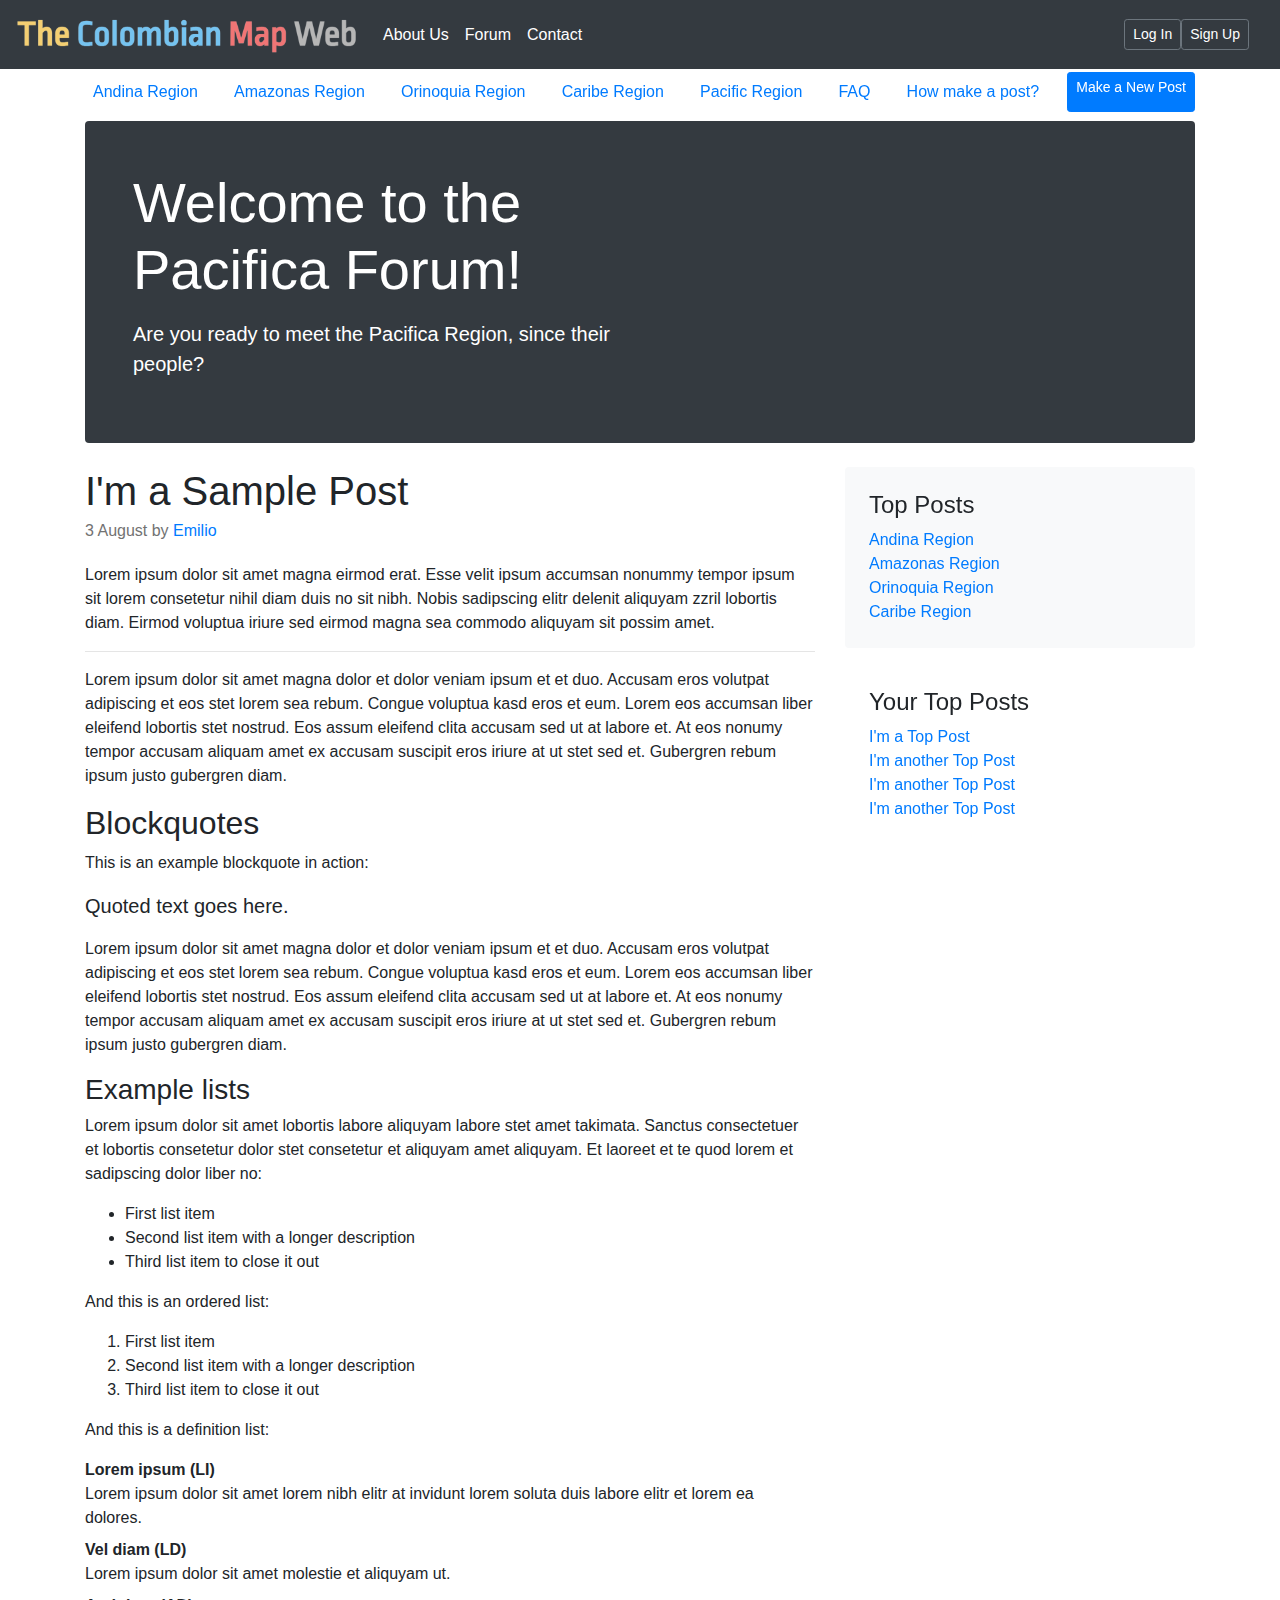
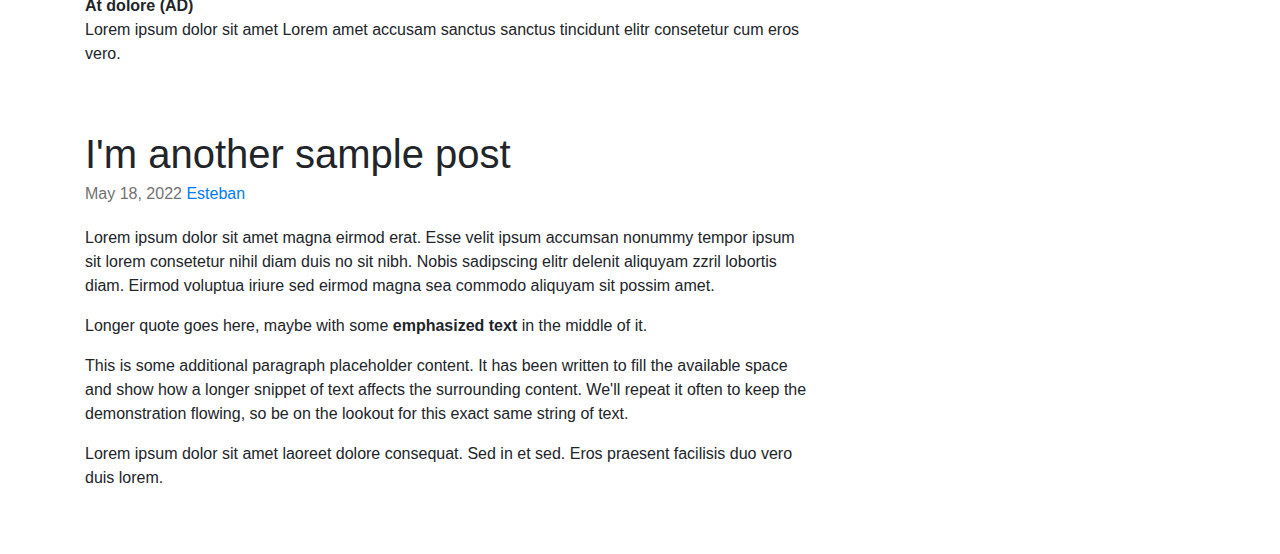
<file: forumPages/pacifica.html>
<!DOCTYPE html>
<html>

<head>
    <link rel="shortcut icon" href="favicon.ico"/>
    <meta charset="UTF-8">
    <meta name="viewport" content="width=device-width, initial-scale=1.0">
    <meta http-equiv="X-UA-Compatible" content="ie=edge">
    <link rel="stylesheet" href="../css/blog.css" />
    <!-- Bootstrap CSS -->
    <link rel="stylesheet" href="https://cdn.jsdelivr.net/npm/bootstrap@4.3.1/dist/css/bootstrap.min.css"
        integrity="sha384-ggOyR0iXCbMQv3Xipma34MD+dH/1fQ784/j6cY/iJTQUOhcWr7x9JvoRxT2MZw1T" crossorigin="anonymous" />
    <link href="https://fonts.googleapis.com/css?family=Playfair&#43;Display:700,900&amp;display=swap" rel="stylesheet">
    <title>Welcome to the forum</title>
    <style>
        .bd-placeholder-img {
            font-size: 1.125rem;
            text-anchor: middle;
            -webkit-user-select: none;
            -moz-user-select: none;
            user-select: none;
        }

        @media (min-width: 768px) {
            .bd-placeholder-img-lg {
                font-size: 3.5rem;
            }
        }

        .b-example-divider {
            height: 3rem;
            background-color: rgba(0, 0, 0, .1);
            border: solid rgba(0, 0, 0, .15);
            border-width: 1px 0;
            box-shadow: inset 0 .5em 1.5em rgba(0, 0, 0, .1), inset 0 .125em .5em rgba(0, 0, 0, .15);
        }

        .b-example-vr {
            flex-shrink: 0;
            width: 1.5rem;
            height: 100vh;
        }

        .bi {
            vertical-align: -.125em;
            fill: currentColor;
        }

        .nav-scroller {
            position: relative;
            z-index: 2;
            height: 2.75rem;
            overflow-y: hidden;
        }

        .nav-scroller .nav {
            display: flex;
            flex-wrap: nowrap;
            padding-bottom: 1rem;
            margin-top: -1px;
            overflow-x: auto;
            text-align: center;
            white-space: nowrap;
            -webkit-overflow-scrolling: touch;
        }
    </style>
</head>

<body>
    <section class="menu">
        <nav class="navbar navbar-expand-lg navbar-dark bg-dark">
            <a class="navbar-brand" href="../index.html"><img src="../img/image_2022-05-14_185653521-removebg-preview.png"
                    alt="" width="343" height="43"></a>
            <button class="navbar-toggler" type="button" data-toggle="collapse" data-target="#navbarSupportedContent"
                aria-controls="navbarSupportedContent" aria-expanded="false" aria-label="Toggle navigation">
                <span class="navbar-toggler-icon"></span>
            </button>
            <div class="collapse navbar-collapse" id="navbarSupportedContent">
                <ul class="navbar-nav mr-auto">
                    <li class="nav-item">
                        <a class="nav-link" href="../aboutUs.html">About Us</a>
                    </li>
                    <li class="nav-item">
                        <a class="nav-link" href="../forum.php">Forum</a>
                    </li>
                    <li class="nav-item">
                        <a class="nav-link" href="../contact.html">Contact</a>
                    </li>
                </ul>
                <div class="col-4 d-flex justify-content-end align-items-center">
                    <a class="btn btn-sm btn-outline-secondary" href="../login.php">Log In</a>
                    <a class="btn btn-sm btn-outline-secondary" href="../signin.php">Sign Up</a>
                </div>
            </div>
        </nav>
        <!--Menu con Home, Forum, about us, contact-->
    </section>

    <div class="container">
        <div class="nav-scroller py-1 mb-2">
            <nav class="nav d-flex justify-content-between">
                <a class="p-2 link-secondary" href="../forumPages/andinaR.html">Andina Region</a>
                <a class="p-2 link-secondary" href="../forumPages/amazonia.html">Amazonas Region</a>
                <a class="p-2 link-secondary" href="../forumPages/orinoquiaR.html">Orinoquia Region</a>
                <a class="p-2 link-secondary" href="../forumPages/caribeR.html">Caribe Region</a>
                <a class="p-2 link-secondary" href="../forumPages/pacifica.html">Pacific Region</a>
                <a class="p-2 link-secondary" href="#">FAQ</a>
                <a class="p-2 link-secondary" href="#">How make a post?</a>
                <a class="btn btn-sm btn-outline-primary" href="../makeANewPost.php">Make a New Post</a>
                <style>
                    .btn-outline-primary {
                        background-color: #007bff;
                        color: #ffffff;
                        border-color: #007bff;
                    }

                    .btn-outline-primary:hover {
                        background-color: #0c6cd3;
                        color: #ffffff;
                        border-color: #007bff;
                    }
                </style>
            </nav>
        </div>
    </div>

    <main class="container">
        <div class="p-4 p-md-5 mb-4 text-white rounded bg-dark">
            <div class="col-md-6 px-0">
                <h1 id="Blog-Header" class="display-4 fst-italic">Welcome to the  Pacifica Forum!</h1>
                <p class="lead my-3">Are you ready to meet the Pacifica Region, since their people?</p>
            </div>
        </div>

        <div class="row g-5">
            <div class="col-md-8">
                <article class="blog-post">
                    <h2 class="blog-post-title mb-1">I'm a Sample Post</h2>
                    <p class="blog-post-meta">3 August by <a href="#">Emilio</a></p>

                    <p>Lorem ipsum dolor sit amet magna eirmod erat. Esse velit ipsum accumsan nonummy tempor ipsum sit
                        lorem
                        consetetur nihil diam duis no sit nibh. Nobis sadipscing elitr delenit aliquyam zzril lobortis
                        diam. Eirmod
                        voluptua iriure sed eirmod magna sea commodo aliquyam sit possim amet.</p>
                    <hr>
                    <p>Lorem ipsum dolor sit amet magna dolor et dolor veniam ipsum et et duo. Accusam eros volutpat
                        adipiscing et
                        eos stet lorem sea rebum. Congue voluptua kasd eros et eum. Lorem eos accumsan liber eleifend
                        lobortis stet
                        nostrud. Eos assum eleifend clita accusam sed ut at labore et. At eos nonumy tempor accusam
                        aliquam amet ex
                        accusam suscipit eros iriure at ut stet sed et. Gubergren rebum ipsum justo gubergren diam.</p>
                    <h2>Blockquotes</h2>
                    <p>This is an example blockquote in action:</p>
                    <blockquote class="blockquote">
                        <p>Quoted text goes here.</p>
                    </blockquote>
                    <p>Lorem ipsum dolor sit amet magna dolor et dolor veniam ipsum et et duo. Accusam eros volutpat
                        adipiscing et
                        eos stet lorem sea rebum. Congue voluptua kasd eros et eum. Lorem eos accumsan liber eleifend
                        lobortis stet
                        nostrud. Eos assum eleifend clita accusam sed ut at labore et. At eos nonumy tempor accusam
                        aliquam amet ex
                        accusam suscipit eros iriure at ut stet sed et. Gubergren rebum ipsum justo gubergren diam.</p>
                    <h3>Example lists</h3>
                    <p>Lorem ipsum dolor sit amet lobortis labore aliquyam labore stet amet takimata. Sanctus
                        consectetuer et
                        lobortis consetetur dolor stet consetetur et aliquyam amet aliquyam. Et laoreet et te quod lorem
                        et
                        sadipscing dolor liber no:</p>
                    <ul>
                        <li>First list item</li>
                        <li>Second list item with a longer description</li>
                        <li>Third list item to close it out</li>
                    </ul>
                    <p>And this is an ordered list:</p>
                    <ol>
                        <li>First list item</li>
                        <li>Second list item with a longer description</li>
                        <li>Third list item to close it out</li>
                    </ol>
                    <p>And this is a definition list:</p>
                    <dl>
                        <dt>Lorem ipsum (LI)</dt>
                        <dd>Lorem ipsum dolor sit amet lorem nibh elitr at invidunt lorem soluta duis labore elitr et
                            lorem ea
                            dolores.</dd>
                        <dt>Vel diam (LD)</dt>
                        <dd>Lorem ipsum dolor sit amet molestie et aliquyam ut.</dd>
                        <dt>At dolore (AD)</dt>
                        <dd>Lorem ipsum dolor sit amet Lorem amet accusam sanctus sanctus tincidunt elitr consetetur cum
                            eros vero.
                        </dd>
                    </dl>
                </article>

                <article class="blog-post">
                    <h2 class="blog-post-title mb-1">I'm another sample post</h2>
                    <p class="blog-post-meta">May 18, 2022 <a href="#">Esteban</a></p>

                    <p>Lorem ipsum dolor sit amet magna eirmod erat. Esse velit ipsum accumsan nonummy tempor ipsum sit
                        lorem
                        consetetur nihil diam duis no sit nibh. Nobis sadipscing elitr delenit aliquyam zzril lobortis
                        diam. Eirmod
                        voluptua iriure sed eirmod magna sea commodo aliquyam sit possim amet.</p>
                    <blockquote>
                        <p>Longer quote goes here, maybe with some <strong>emphasized text</strong> in the middle of it.
                        </p>
                    </blockquote>
                    <p>This is some additional paragraph placeholder content. It has been written to fill the available
                        space and
                        show how a longer snippet of text affects the surrounding content. We'll repeat it often to keep
                        the
                        demonstration flowing, so be on the lookout for this exact same string of text.</p>

                    <p>Lorem ipsum dolor sit amet laoreet dolore consequat. Sed in et sed. Eros praesent facilisis duo
                        vero duis
                        lorem.</p>
                </article>
            </div>

            <div class="col-md-4">
                <div class="position-sticky" style="top: 2rem;">
                    <div class="p-4 mb-3 bg-light rounded">
                        <h4 class="fst-italic">Top Posts</h4>
                        <ol class="list-unstyled mb-0">
                            <li><a href="#">Andina Region</a></li>
                            <li><a href="#">Amazonas Region</a></li>
                            <li><a href="#">Orinoquia Region</a></li>
                            <li><a href="#">Caribe Region</a></li>
                        </ol>
                    </div>

                    <div class="p-4">
                        <h4 class="fst-italic">Your Top Posts</h4>
                        <ol class="list-unstyled mb-0">
                            <li><a href="#">I'm a Top Post</a></li>
                            <li><a href="#">I'm another Top Post</a></li>
                            <li><a href="#">I'm another Top Post</a></li>
                            <li><a href="#">I'm another Top Post</a></li>
                        </ol>
                    </div>
                </div>
            </div>
        </div>

    </main>
    <!--JS Files for BootstrapJS and Jquery-->
    <script src="https://code.jquery.com/jquery-3.3.1.slim.min.js"
        integrity="sha384-q8i/X+965DzO0rT7abK41JStQIAqVgRVzpbzo5smXKp4YfRvH+8abtTE1Pi6jizo"
        crossorigin="anonymous"></script>
    <script src="https://cdn.jsdelivr.net/npm/popper.js@1.14.7/dist/umd/popper.min.js"
        integrity="sha384-UO2eT0CpHqdSJQ6hJty5KVphtPhzWj9WO1clHTMGa3JDZwrnQq4sF86dIHNDz0W1"
        crossorigin="anonymous"></script>
    <script src="https://cdn.jsdelivr.net/npm/bootstrap@4.3.1/dist/js/bootstrap.min.js"
        integrity="sha384-JjSmVgyd0p3pXB1rRibZUAYoIIy6OrQ6VrjIEaFf/nJGzIxFDsf4x0xIM+B07jRM"
        crossorigin="anonymous"></script>

</body>

</html>
</file>
<file: css/contact.css>
/*
 * Globals
 */


/* Custom default button */
.btn-secondary,
.btn-secondary:hover,
.btn-secondary:focus {
    color: #333;
    text-shadow: none;
    /* Prevent inheritance from `body` */
}


/*
 * Base structure
 */

body {
    text-shadow: 0 .05rem .1rem rgba(0, 0, 0, .5);
    box-shadow: inset 0 0 5rem rgba(0, 0, 0, .5);
}

.cover-container {
    max-width: 42em;
}


/*
 * Header
 */

.nav-masthead .nav-link {
    color: rgba(255, 255, 255, .5);
    border-bottom: .25rem solid transparent;
}

.nav-masthead .nav-link:hover,
.nav-masthead .nav-link:focus {
    border-bottom-color: rgba(255, 255, 255, .25);
}

.nav-masthead .nav-link+.nav-link {
    margin-left: 1rem;
}

.nav-masthead .active {
    color: #fff;
    border-bottom-color: #fff;
}
</file>
<file: css/blog.css>
/* stylelint-disable selector-list-comma-newline-after */

.blog-header {
    border-bottom: 1px solid #e5e5e5;
}

.blog-header-logo {
    font-family: 'comic sans ms', sans-serif
        /*rtl:Amiri, Georgia, "Times New Roman", serif*/
    ;
    font-size: 2.25rem;
}

.blog-header-logo:hover {
    text-decoration: none;
}

h1,
h2,
h3,
h4,
h5,
h6 {
    font-family: 'comic sans ms', sans-serif
        /*rtl:Amiri, Georgia, "Times New Roman", serif*/
    ;
}

.display-4 {
    font-size: 2.5rem;
}

@media (min-width: 768px) {
    .display-4 {
        font-size: 3rem;
    }
}

.flex-auto {
    flex: 0 0 auto;
}

.h-250 {
    height: 250px;
}

@media (min-width: 768px) {
    .h-md-250 {
        height: 250px;
    }
}

/* Pagination */
.blog-pagination {
    margin-bottom: 4rem;
}

/*
   * Blog posts
   */
.blog-post {
    margin-bottom: 4rem;
}

.blog-post-title {
    font-size: 2.5rem;
}

.blog-post-meta {
    margin-bottom: 1.25rem;
    color: #727272;
}

/*
   * Footer
   */
.blog-footer {
    padding: 2.5rem 0;
    color: #727272;
    text-align: center;
    background-color: #f9f9f9;
    border-top: .05rem solid #e5e5e5;
}

.blog-footer p:last-child {
    margin-bottom: 0;
}

body {
    position: relative;
    margin-top: 70px;
    margin-bottom: 100px;
    margin-left: 150px;
    margin-right: 250px;
    text-align: center;

}

.navbar, .nav-item, .nav-link, .btn{
    color: white !important;
    font-family: 'comic sans ms', sans-serif !important;
}

/* Styles for menu*/
html, body,#map {
    height: 100%;
    width: 100%;
}

#new-post {
    font-family: Arial, Helvetica, sans-serif;
}
</file>
